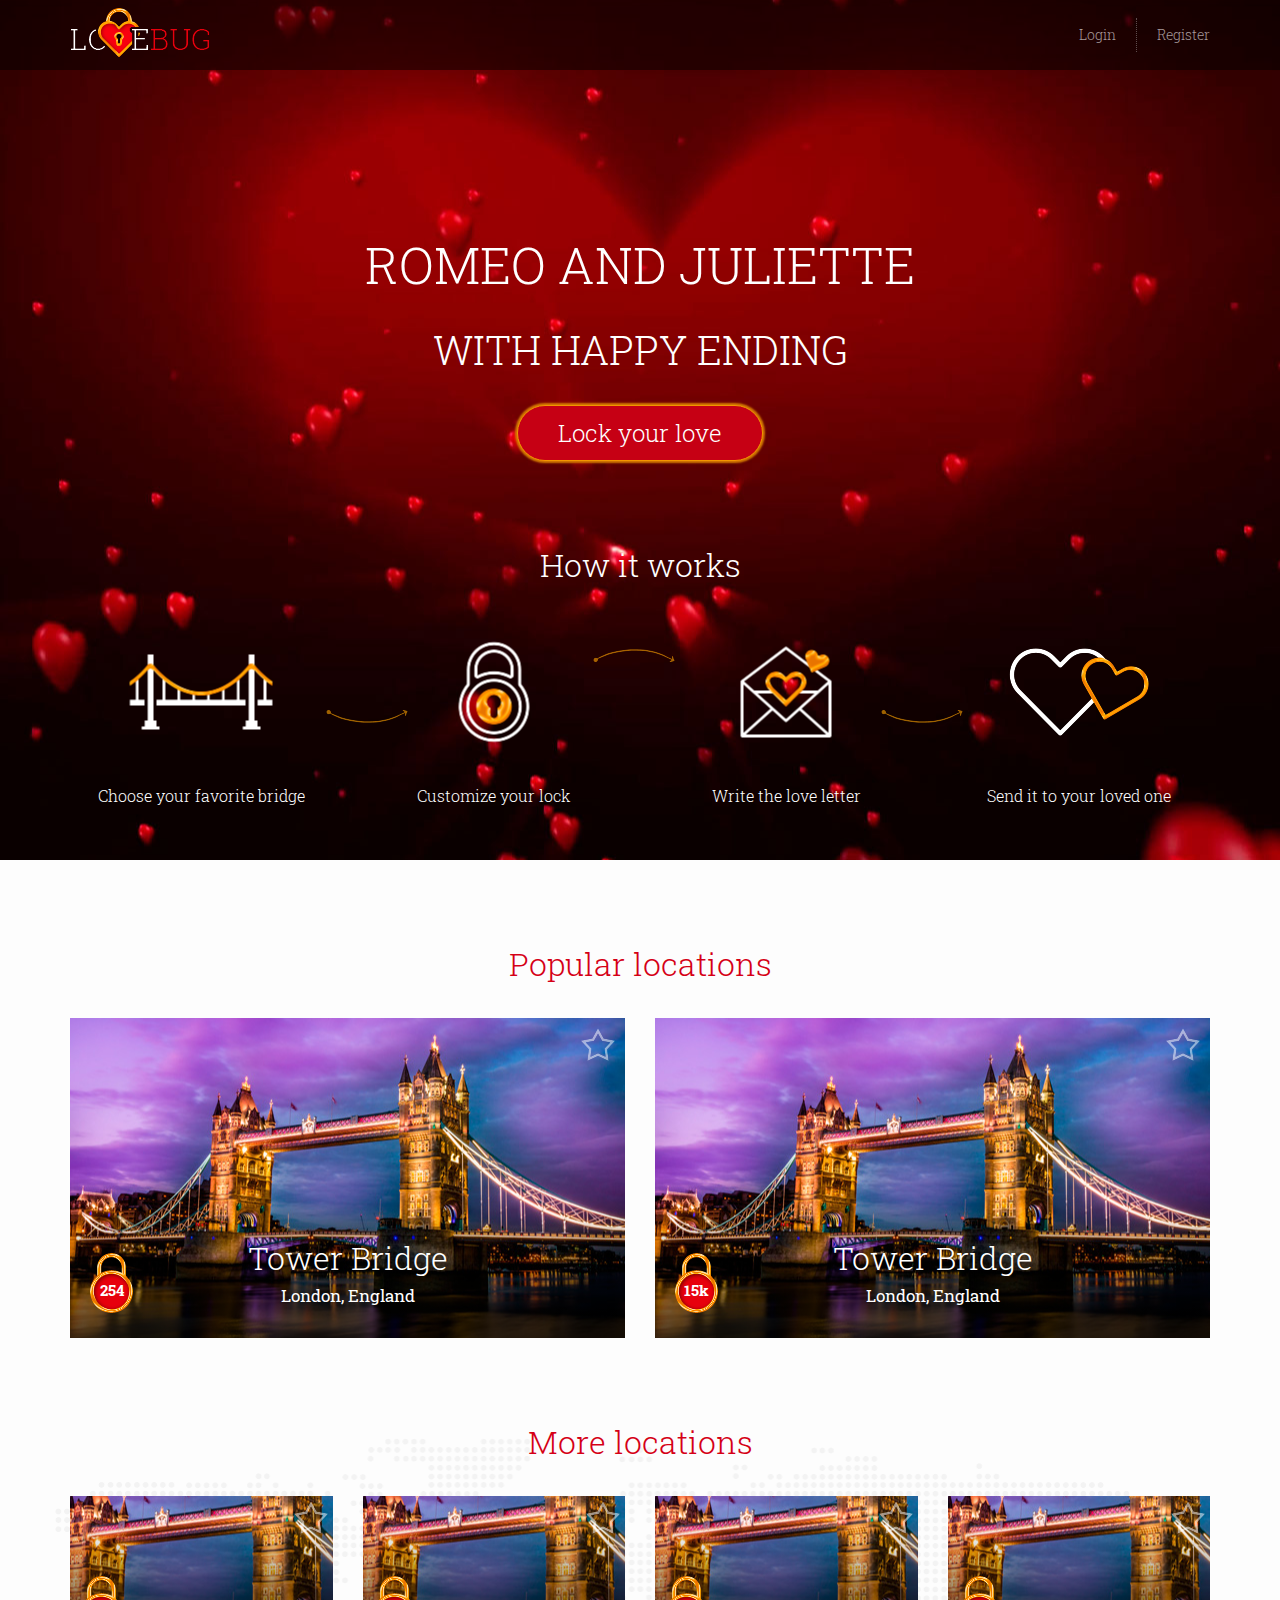
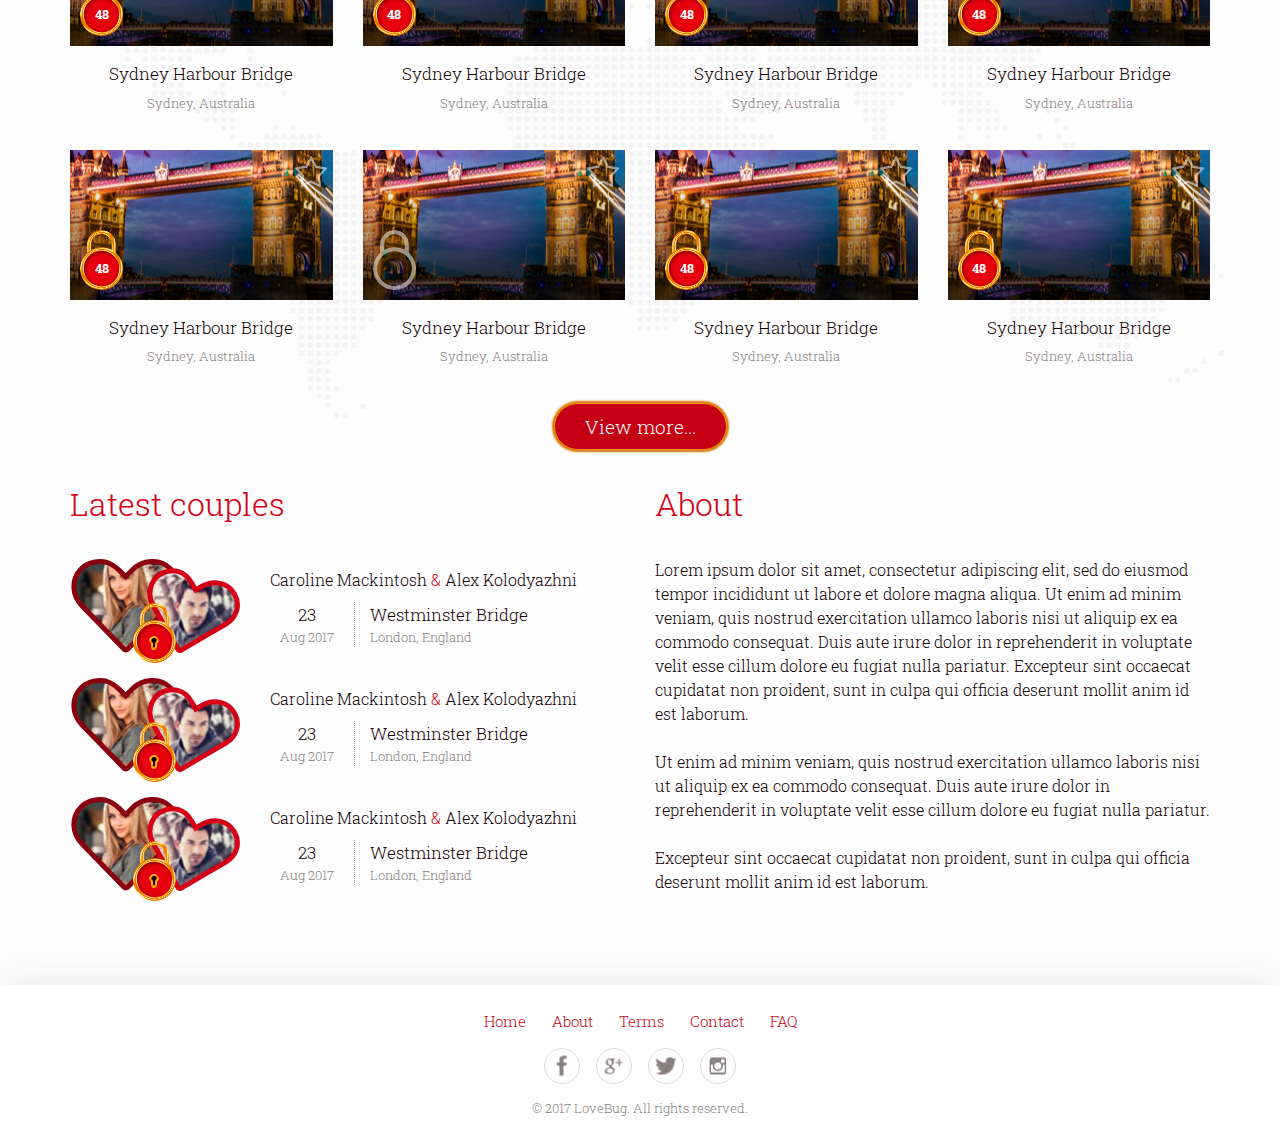
<file: index.html>
<!DOCTYPE html>
<html lang="en">
<head>
  <meta charset="utf-8">
  <meta name="viewport" content="width=device-width, initial-scale=1">
  
  <link href="https://fonts.googleapis.com/css?family=Roboto+Slab:100,300,400,700&amp;subset=latin-ext" rel="stylesheet">

  <link rel="stylesheet" href="css/bootstrap.min.css">
  <link rel="stylesheet" href="css/jquery.mCustomScrollbar.min.css">
  <link rel="stylesheet" href="css/jquery-ui.css">
  <link rel="stylesheet" href="css/style.css">

  <title>LoveBug</title>
</head>

<body>
  <header class="header">
    <div class="container">
      <div class="logo"><a href="index.html"></a></div>
      <div class="links"><!-- class "loggedin" hides links "login" and "register" and shows blocks with username, its drodown and lock -->
        <div class="inlined username">
          <a href="#" data-toggle="modal" data-target="#loginPopup">Login</a>
          <span>Hello, Username</span>
          <div class="dropdown">
            <a href="profile.html">My pforile</a>
            <a href="dashboard.html">Dashboard</a>
            <a href="#">Log Out</a>
          </div>
        </div>
        <div class="inlined">
          <a href="#" data-toggle="modal" data-target="#registerPopup">Register</a>
          <a href="#" class="your-lock"><span class="notifications">1</span></a>
        </div>
      </div>
    </div>
  </header>

  <section class="banner video img-wrap">
    <img src="images/bg-banner.jpg" alt="" class="abs-c img-cover">
    <a id="bgndVideo" class="main-player" data-property="{videoURL:'https://youtu.be/3ctvBuDBwMU', containment:'.video', stopMovieOnBlur:false, showControls:false, autoPlay:true, mute:true, stopMovieOnClick:true, startAt:0, opacity:1}"></a>
    <div class="container text-center">
      <h2>Romeo and Juliette</h2>
      <h3>with happy ending</h3>
      <a href="steps.html" class="btn btn-lg">Lock your love</a>
      <h1>How it works</h1>
      <div class="row">
        <div class="rule col-xs-3">
          <div class="img-wrap">
            <img class="abs-c img-contain" src="images/icon-bridge.png" alt="">
          </div>
          <span>Choose your favorite bridge</span>
        </div>
        <div class="rule col-xs-3">
          <div class="img-wrap">
            <img class="abs-c img-contain" src="images/icon-lock.png" alt="">
          </div>
          <span>Customize your lock</span>
        </div>
        <div class="rule col-xs-3">
          <div class="img-wrap">
            <img class="abs-c img-contain" src="images/icon-letter.png" alt="">
          </div>
          <span>Write the love letter</span>
        </div>
        <div class="rule col-xs-3">
          <div class="img-wrap">
            <img class="abs-c img-contain" src="images/icon-hearts.png" alt="">
          </div>
          <span>Send it to your loved one</span>
        </div>
      </div>
    </div>
  </section>

  <section class="section">
    <div class="container text-center">
      <h1>Popular locations</h1>
      <div class="row">
        <div class="col-xs-12 col-sm-6">
          <div class="img-wrap bridge-block popular">
            <span class="favorite"></span>
            <span class="lock"><span class="number abs-h">254</span></span>
            <img class="abs-c img-cover" src="images/image01.jpg" alt="">
            <div class="capture">
              <h4>Tower Bridge</h4>
              <small>London, England</small>
            </div>
            <div class="overlay">
              <a href="#" class="abs-c btn btn-lg">Lock your love</a>
            </div>
          </div>
        </div>
        <div class="col-xs-12 col-sm-6">
          <div class="img-wrap bridge-block popular">
            <span class="favorite"></span>
            <span class="lock"><span class="number abs-h">15k</span></span>
            <img class="abs-c img-cover" src="images/image01.jpg" alt="">
            <div class="capture">
              <h4>Tower Bridge</h4>
              <small>London, England</small>
            </div>
            <div class="overlay">
              <a href="#" class="abs-c btn btn-lg">Lock your love</a>
            </div>
          </div>
        </div>
      </div>
    </div>
  </section>

  <section class="section locations">
    <div class="container text-center">
      <h1>More locations</h1>
      <div class="row">
        <div class="col-xs-12 col-sm-6 col-md-3 location">
          <div class="img-wrap bridge-block more">
            <span class="favorite"></span>
            <span class="lock"><span class="number abs-h">48</span></span>
            <img class="abs-c img-cover" src="images/image01.jpg" alt="">
            <div class="overlay">
              <a href="#" class="abs-c btn btn-sm">Lock your love</a>
            </div>
          </div>
          <h5>Sydney Harbour Bridge</h5>
          <span class="grey">Sydney, Australia</span>
        </div>
        <div class="col-xs-12 col-sm-6 col-md-3 location">
          <div class="img-wrap bridge-block more">
            <span class="favorite"></span>
            <span class="lock"><span class="number abs-h">48</span></span>
            <img class="abs-c img-cover" src="images/image01.jpg" alt="">
            <div class="overlay">
              <a href="#" class="abs-c btn btn-sm">Lock your love</a>
            </div>
          </div>
          <h5>Sydney Harbour Bridge</h5>
          <span class="grey">Sydney, Australia</span>
        </div>
        <div class="col-xs-12 col-sm-6 col-md-3 location">
          <div class="img-wrap bridge-block more">
            <span class="favorite"></span>
            <span class="lock"><span class="number abs-h">48</span></span>
            <img class="abs-c img-cover" src="images/image01.jpg" alt="">
            <div class="overlay">
              <a href="#" class="abs-c btn btn-sm">Lock your love</a>
            </div>
          </div>
          <h5>Sydney Harbour Bridge</h5>
          <span class="grey">Sydney, Australia</span>
        </div>
        <div class="col-xs-12 col-sm-6 col-md-3 location">
          <div class="img-wrap bridge-block more">
            <span class="favorite"></span>
            <span class="lock"><span class="number abs-h">48</span></span>
            <img class="abs-c img-cover" src="images/image01.jpg" alt="">
            <div class="overlay">
              <a href="#" class="abs-c btn btn-sm">Lock your love</a>
            </div>
          </div>
          <h5>Sydney Harbour Bridge</h5>
          <span class="grey">Sydney, Australia</span>
        </div>
        <div class="col-xs-12 col-sm-6 col-md-3 location">
          <div class="img-wrap bridge-block more">
            <span class="favorite"></span>
            <span class="lock"><span class="number abs-h">48</span></span>
            <img class="abs-c img-cover" src="images/image01.jpg" alt="">
            <div class="overlay">
              <a href="#" class="abs-c btn btn-sm">Lock your love</a>
            </div>
          </div>
          <h5>Sydney Harbour Bridge</h5>
          <span class="grey">Sydney, Australia</span>
        </div>
        <div class="col-xs-12 col-sm-6 col-md-3 location">
          <div class="img-wrap bridge-block more">
            <span class="favorite"></span>
            <span class="lock inactive"><span class="number abs-h">48</span></span>
            <img class="abs-c img-cover" src="images/image01.jpg" alt="">
            <div class="overlay">
              <a href="#" class="abs-c btn btn-sm">Lock your love</a>
            </div>
          </div>
          <h5>Sydney Harbour Bridge</h5>
          <span class="grey">Sydney, Australia</span>
        </div>
        <div class="col-xs-12 col-sm-6 col-md-3 location">
          <div class="img-wrap bridge-block more">
            <span class="favorite"></span>
            <span class="lock"><span class="number abs-h">48</span></span>
            <img class="abs-c img-cover" src="images/image01.jpg" alt="">
            <div class="overlay">
              <a href="#" class="abs-c btn btn-sm">Lock your love</a>
            </div>
          </div>
          <h5>Sydney Harbour Bridge</h5>
          <span class="grey">Sydney, Australia</span>
        </div>
        <div class="col-xs-12 col-sm-6 col-md-3 location">
          <div class="img-wrap bridge-block more">
            <span class="favorite"></span>
            <span class="lock"><span class="number abs-h">48</span></span>
            <img class="abs-c img-cover" src="images/image01.jpg" alt="">
            <div class="overlay">
              <a href="#" class="abs-c btn btn-sm">Lock your love</a>
            </div>
          </div>
          <h5>Sydney Harbour Bridge</h5>
          <span class="grey">Sydney, Australia</span>
        </div>
        <div class="col-xs-12 col-sm-6 col-md-3 location">
          <div class="img-wrap bridge-block more">
            <span class="favorite"></span>
            <span class="lock"><span class="number abs-h">48</span></span>
            <img class="abs-c img-cover" src="images/image01.jpg" alt="">
            <div class="overlay">
              <a href="#" class="abs-c btn btn-sm">Lock your love</a>
            </div>
          </div>
          <h5>Sydney Harbour Bridge</h5>
          <span class="grey">Sydney, Australia</span>
        </div>
        <div class="col-xs-12 col-sm-6 col-md-3 location">
          <div class="img-wrap bridge-block more">
            <span class="favorite"></span>
            <span class="lock"><span class="number abs-h">48</span></span>
            <img class="abs-c img-cover" src="images/image01.jpg" alt="">
            <div class="overlay">
              <a href="#" class="abs-c btn btn-sm">Lock your love</a>
            </div>
          </div>
          <h5>Sydney Harbour Bridge</h5>
          <span class="grey">Sydney, Australia</span>
        </div>
        <div class="col-xs-12 col-sm-6 col-md-3 location">
          <div class="img-wrap bridge-block more">
            <span class="favorite"></span>
            <span class="lock inactive"><span class="number abs-h">48</span></span>
            <img class="abs-c img-cover" src="images/image01.jpg" alt="">
            <div class="overlay">
              <a href="#" class="abs-c btn btn-sm">Lock your love</a>
            </div>
          </div>
          <h5>Sydney Harbour Bridge</h5>
          <span class="grey">Sydney, Australia</span>
        </div>
        <div class="col-xs-12 col-sm-6 col-md-3 location">
          <div class="img-wrap bridge-block more">
            <span class="favorite"></span>
            <span class="lock"><span class="number abs-h">48</span></span>
            <img class="abs-c img-cover" src="images/image01.jpg" alt="">
            <div class="overlay">
              <a href="#" class="abs-c btn btn-sm">Lock your love</a>
            </div>
          </div>
          <h5>Sydney Harbour Bridge</h5>
          <span class="grey">Sydney, Australia</span>
        </div>
      </div>
      <div class="row">
        <div class="col-xs-12 text-center">
          <button class="btn btn-md btn-more">View more...</button>
        </div>
      </div>
    </div>
  </section>

  <section class="section info">
    <div class="container">
      <div class="row">
        <div class="col-xs-12 col-md-6">
          <h1>Latest couples</h1>
          <div class="couple">
            <div class="photos left">
              <div class="photo-lg">
                <svg id="heart-mask-lg" class="defs-only" xmlns="http://www.w3.org/2000/svg" xmlns:xlink="http://www.w3.org/1999/xlink" width="111" height="96" viewBox="-3 -3 111 96">
                  <defs>
                    <pattern id="heart-lg" height="100%" width="100%" patternContentUnits="objectBoundingBox" viewBox="0 0 1 1" preserveAspectRatio="xMidYMid slice">
                      <image height="1" width="1" preserveAspectRatio="xMidYMid slice" xlink:href="images/image02.jpg" />
                    </pattern>
                  </defs>
                  <g>
                    <path fill="url(#heart-lg)" stroke="#89000e" stroke-width="5" d="M97.424,7.772C86.843-2.905,69.338-1.239,58.757,9.438l-6.19,6.228l-6.265-6.302c-5.29-5.339-11.895-8.979-18.833-8.979S13.592,2.358,8.302,7.697c-10.581,10.678-9.568,26.946,1,37.632l41.846,42.997c0.927,0.937,2.438,0.945,3.375,0.018c0.007-0.006,0.013-0.012,0.019-0.018C68.836,73.9,82.795,59.125,97.09,44.7C107.671,34.022,108.004,18.449,97.424,7.772z"/>
                  </g>
                </svg>
              </div>
              <div class="photo-sm">
                <svg id="heart-mask-sm" xmlns="http://www.w3.org/2000/svg" xmlns:xlink="http://www.w3.org/1999/xlink" width="93" height="86" viewBox="-2 -2 93 86">
                  <defs>
                    <pattern id="heart-sm" height="100%" width="100%" patternContentUnits="objectBoundingBox" viewBox="0 0 1 1" preserveAspectRatio="xMidYMid slice">
                      <image height="1" width="1" preserveAspectRatio="xMidYMid slice" xlink:href="images/image03.jpg" />
                    </pattern>
                  </defs>
                  <g>
                    <path fill="url(#heart-sm)" stroke="#d50016" stroke-width="5" stroke-opacity="1" d="M85.344,23.686c-6.367-11.146-21.033-13.942-32.121-7.473l-6.482,3.769l-3.775-6.583C39.781,7.824,35.141,3.112,29.418,1.579C23.695,0.045,17.387,0.69,11.843,3.925C0.755,10.395-2.052,24.642,4.304,35.793l24.767,43.714c0.558,0.978,1.802,1.318,2.78,0.761c0.006-0.004,0.013-0.007,0.019-0.011c14.981-8.74,29.963-17.494,44.944-26.234C87.902,47.553,91.713,34.832,85.344,23.686z"/>
                  </g>
                </svg>
              </div>
            </div>
            <div class="couple-info">
              <div class="names">Caroline Mackintosh <span class="red">&amp;</span> Alex Kolodyazhni</div>
              <div class="table-block">
                <div class="table-row">
                  <div class="table-col optimal-width text-center">
                    <div class="date">
                      <h5>23</h5>
                      <span class="grey">Aug 2017</span>
                    </div>
                  </div>
                  <div class="table-col">
                    <div class="place">
                      <h5>Westminster Bridge</h5>
                      <span class="grey">London, England</span>
                    </div>
                  </div>
                </div>
              </div>
            </div>
          </div>
          <div class="couple">
            <div class="photos left">
              <div class="photo-lg">
                <svg id="heart-mask-lg" class="defs-only" xmlns="http://www.w3.org/2000/svg" xmlns:xlink="http://www.w3.org/1999/xlink" width="111" height="96" viewBox="-3 -3 111 96">
                  <defs>
                    <pattern id="heart-lg" height="100%" width="100%" patternContentUnits="objectBoundingBox" viewBox="0 0 1 1" preserveAspectRatio="xMidYMid slice">
                      <image height="1" width="1" preserveAspectRatio="xMidYMid slice" xlink:href="images/image02.jpg" />
                    </pattern>
                  </defs>
                  <g>
                    <path fill="url(#heart-lg)" stroke="#89000e" stroke-width="5" d="M97.424,7.772C86.843-2.905,69.338-1.239,58.757,9.438l-6.19,6.228l-6.265-6.302c-5.29-5.339-11.895-8.979-18.833-8.979S13.592,2.358,8.302,7.697c-10.581,10.678-9.568,26.946,1,37.632l41.846,42.997c0.927,0.937,2.438,0.945,3.375,0.018c0.007-0.006,0.013-0.012,0.019-0.018C68.836,73.9,82.795,59.125,97.09,44.7C107.671,34.022,108.004,18.449,97.424,7.772z"/>
                  </g>
                </svg>
              </div>
              <div class="photo-sm">
                <svg id="heart-mask-sm" xmlns="http://www.w3.org/2000/svg" xmlns:xlink="http://www.w3.org/1999/xlink" width="93" height="86" viewBox="-2 -2 93 86">
                  <defs>
                    <pattern id="heart-sm" height="100%" width="100%" patternContentUnits="objectBoundingBox" viewBox="0 0 1 1" preserveAspectRatio="xMidYMid slice">
                      <image height="1" width="1" preserveAspectRatio="xMidYMid slice" xlink:href="images/image03.jpg" />
                    </pattern>
                  </defs>
                  <g>
                    <path fill="url(#heart-sm)" stroke="#d50016" stroke-width="5" stroke-opacity="1" d="M85.344,23.686c-6.367-11.146-21.033-13.942-32.121-7.473l-6.482,3.769l-3.775-6.583C39.781,7.824,35.141,3.112,29.418,1.579C23.695,0.045,17.387,0.69,11.843,3.925C0.755,10.395-2.052,24.642,4.304,35.793l24.767,43.714c0.558,0.978,1.802,1.318,2.78,0.761c0.006-0.004,0.013-0.007,0.019-0.011c14.981-8.74,29.963-17.494,44.944-26.234C87.902,47.553,91.713,34.832,85.344,23.686z"/>
                  </g>
                </svg>
              </div>
            </div>
            <div class="couple-info">
              <div class="names">Caroline Mackintosh <span class="red">&amp;</span> Alex Kolodyazhni</div>
              <div class="table-block">
                <div class="table-row">
                  <div class="table-col optimal-width text-center">
                    <div class="date">
                      <h5>23</h5>
                      <span class="grey">Aug 2017</span>
                    </div>
                  </div>
                  <div class="table-col">
                    <div class="place">
                      <h5>Westminster Bridge</h5>
                      <span class="grey">London, England</span>
                    </div>
                  </div>
                </div>
              </div>
            </div>
          </div>
          <div class="couple">
            <div class="photos left">
              <div class="photo-lg">
                <svg id="heart-mask-lg" class="defs-only" xmlns="http://www.w3.org/2000/svg" xmlns:xlink="http://www.w3.org/1999/xlink" width="111" height="96" viewBox="-3 -3 111 96">
                  <defs>
                    <pattern id="heart-lg" height="100%" width="100%" patternContentUnits="objectBoundingBox" viewBox="0 0 1 1" preserveAspectRatio="xMidYMid slice">
                      <image height="1" width="1" preserveAspectRatio="xMidYMid slice" xlink:href="images/image02.jpg" />
                    </pattern>
                  </defs>
                  <g>
                    <path fill="url(#heart-lg)" stroke="#89000e" stroke-width="5" d="M97.424,7.772C86.843-2.905,69.338-1.239,58.757,9.438l-6.19,6.228l-6.265-6.302c-5.29-5.339-11.895-8.979-18.833-8.979S13.592,2.358,8.302,7.697c-10.581,10.678-9.568,26.946,1,37.632l41.846,42.997c0.927,0.937,2.438,0.945,3.375,0.018c0.007-0.006,0.013-0.012,0.019-0.018C68.836,73.9,82.795,59.125,97.09,44.7C107.671,34.022,108.004,18.449,97.424,7.772z"/>
                  </g>
                </svg>
              </div>
              <div class="photo-sm">
                <svg id="heart-mask-sm" xmlns="http://www.w3.org/2000/svg" xmlns:xlink="http://www.w3.org/1999/xlink" width="93" height="86" viewBox="-2 -2 93 86">
                  <defs>
                    <pattern id="heart-sm" height="100%" width="100%" patternContentUnits="objectBoundingBox" viewBox="0 0 1 1" preserveAspectRatio="xMidYMid slice">
                      <image height="1" width="1" preserveAspectRatio="xMidYMid slice" xlink:href="images/image03.jpg" />
                    </pattern>
                  </defs>
                  <g>
                    <path fill="url(#heart-sm)" stroke="#d50016" stroke-width="5" stroke-opacity="1" d="M85.344,23.686c-6.367-11.146-21.033-13.942-32.121-7.473l-6.482,3.769l-3.775-6.583C39.781,7.824,35.141,3.112,29.418,1.579C23.695,0.045,17.387,0.69,11.843,3.925C0.755,10.395-2.052,24.642,4.304,35.793l24.767,43.714c0.558,0.978,1.802,1.318,2.78,0.761c0.006-0.004,0.013-0.007,0.019-0.011c14.981-8.74,29.963-17.494,44.944-26.234C87.902,47.553,91.713,34.832,85.344,23.686z"/>
                  </g>
                </svg>
              </div>
            </div>
            <div class="couple-info">
              <div class="names">Caroline Mackintosh <span class="red">&amp;</span> Alex Kolodyazhni</div>
              <div class="table-block">
                <div class="table-row">
                  <div class="table-col optimal-width text-center">
                    <div class="date">
                      <h5>23</h5>
                      <span class="grey">Aug 2017</span>
                    </div>
                  </div>
                  <div class="table-col">
                    <div class="place">
                      <h5>Westminster Bridge</h5>
                      <span class="grey">London, England</span>
                    </div>
                  </div>
                </div>
              </div>
            </div>
          </div>
        </div>
        <div class="col-xs-12 col-md-6">
          <h1>About</h1>
          <div class="text">
            Lorem ipsum dolor sit amet, consectetur adipiscing elit, sed do eiusmod tempor incididunt ut labore et dolore magna aliqua. Ut enim ad minim veniam, quis nostrud exercitation ullamco laboris nisi ut aliquip ex ea commodo consequat. Duis aute irure dolor in reprehenderit in voluptate velit esse cillum dolore eu fugiat nulla pariatur. Excepteur sint occaecat cupidatat non proident, sunt in culpa qui officia deserunt mollit anim id est laborum.<br><br>
            Ut enim ad minim veniam, quis nostrud exercitation ullamco laboris nisi ut aliquip ex ea commodo consequat. Duis aute irure dolor in reprehenderit in voluptate velit esse cillum dolore eu fugiat nulla pariatur.<br><br>Excepteur sint occaecat cupidatat non proident, sunt in culpa qui officia deserunt mollit anim id est laborum.
          </div>
        </div>
      </div>
    </div>
  </section>

  <footer class="footer text-center">
    <div class="container">
      <nav class="nav">
        <ul>
          <li><a href="index.html">Home</a></li>
          <li><a href="about.html">About</a></li>
          <li><a href="#">Terms</a></li>
          <li><a href="contact.html">Contact</a></li>
          <li><a href="faq.html">FAQ</a></li>
        </ul>
      </nav>
      <div class="socials">
        <a class="img-wrap" href="#"><img class="abs-c img-contain" src="images/icon-fb.png" alt=""></a>
        <a class="img-wrap" href="#"><img class="abs-c img-contain" src="images/icon-gp.png" alt=""></a>
        <a class="img-wrap" href="#"><img class="abs-c img-contain" src="images/icon-tw.png" alt=""></a>
        <a class="img-wrap" href="#"><img class="abs-c img-contain" src="images/icon-ig.png" alt=""></a>
      </div>
      <div class="copy">&copy; 2017 LoveBug. All rights reserved.</div>
    </div>
  </footer>

  <!-- Modal Login -->
  <div class="modal fade" id="loginPopup" tabindex="-1" role="dialog" aria-labelledby="loginPopup">
    <div class="modal-dialog modal-sm" role="document">
      <div class="modal-content">
        <div class="modal-header">
          <button type="button" class="close abs-v" data-dismiss="modal" aria-label="Close"><span aria-hidden="true">&times;</span></button>
          <h4 class="modal-title" id="loginPopup">Please Login</h4>
        </div>
        <div class="modal-body text-center">
          <div class="row">
            <div class="col-xs-12">
              <div class="form-row">
                <input type="email" placeholder="Your e-mail">
              </div>
              <div class="form-row">
                <input type="password" placeholder="Password">
              </div>
            </div>
          </div>
          <div class="row">
            <input type="submit" class="btn btn-md" value="Login">
          </div>
          <div class="radio">
            <input id="remember" name="remember" type="checkbox">
            <label for="remember">Remember me</label> 
          </div>
          <small>Or login with your social account</small>
          <div class="socials">
            <a class="img-wrap" href="#"><img class="abs-c img-contain" src="images/icon-fb-b.png" alt=""></a>
            <a class="img-wrap" href="#"><img class="abs-c img-contain" src="images/icon-tw-b.png" alt=""></a>
            <a class="img-wrap" href="#"><img class="abs-c img-contain" src="images/icon-gp-b.png" alt=""></a>   
          </div>
          <small>Don’t have an account?
            <a href="#" data-toggle="modal" data-target="#registerPopup">Register Now</a><br>
            <a href="#">Forgot password?</a>
          </small>
        </div>
      </div>
    </div>
  </div>

  <!-- Modal Register -->
  <div class="modal fade" id="registerPopup" tabindex="-1" role="dialog" aria-labelledby="registerPopup">
    <div class="modal-dialog modal-sm" role="document">
      <div class="modal-content">
        <div class="modal-header">
          <button type="button" class="close abs-v" data-dismiss="modal" aria-label="Close"><span aria-hidden="true">&times;</span></button>
          <h4 class="modal-title" id="registerPopup">Register</h4>
        </div>
        <div class="modal-body text-center">
          <div class="row">
            <div class="col-xs-6">
              <div class="form-row">
                <input type="text" placeholder="First Name">
              </div>
            </div>
            <div class="col-xs-6">
              <div class="form-row">
                <input type="text" placeholder="Last Name">
              </div>
            </div>
          </div>
          <div class="row">
            <div class="col-xs-12">
              <div class="form-row">
                <input type="text" placeholder="Phone">
              </div>
              <div class="form-row">
                <input type="email" placeholder="Your e-mail">
              </div>
              <div class="form-row">
                <input type="password" placeholder="Password">
              </div>
              <div class="form-row">
                <input type="password" placeholder="Confirm Password">
              </div>
            </div>
          </div>
          <div class="row">
            <input type="submit" class="btn btn-md" value="Register">
          </div>
          <div class="radio">
            <input id="agree" name="agree" type="checkbox" checked>
            <label for="agree">I agree to the <a class="red" href="#"  data-toggle="modal" data-target="#termsPopup">Terms Of Use</a></label> 
          </div>
          <small>or register with your social account</small>
          <div class="socials">
            <a class="img-wrap" href="#"><img class="abs-c img-contain" src="images/icon-fb-b.png" alt=""></a>
            <a class="img-wrap" href="#"><img class="abs-c img-contain" src="images/icon-tw-b.png" alt=""></a>
            <a class="img-wrap" href="#"><img class="abs-c img-contain" src="images/icon-gp-b.png" alt=""></a>    
          </div>
        </div>
      </div>
    </div>
  </div>

  <!-- Modal Terms Of Use -->
  <div class="modal fade" id="termsPopup" tabindex="-1" role="dialog" aria-labelledby="termsPopup">
    <div class="modal-dialog modal-lg" role="document">
      <div class="modal-content">
        <div class="modal-header">
          <button type="button" class="close abs-v" data-dismiss="modal" aria-label="Close"><span aria-hidden="true">&times;</span></button>
          <h4 class="modal-title" id="termsPopup">Terms and Conditions</h4>
        </div>
        <div class="modal-body">
          <div id="custom-scroll" class="custom-scroll">
            Lorem ipsum dolor sit amet, consectetur adipiscing elit, sed do eiusmod tempor incididunt ut labore et dolore magna aliqua. Ut enim ad minim veniam, quis nostrud exercitation ullamco laboris nisi ut aliquip ex ea commodo consequat. Duis aute irure dolor in reprehenderit in voluptate velit esse cillum dolore eu fugiat nulla pariatur. Excepteur sint occaecat cupidatat non proident, sunt in culpa qui officia deserunt mollit anim id est laborum.<br><br>
            Sed ut perspiciatis unde omnis iste natus error sit voluptatem accusantium doloremque laudantium, totam rem aperiam, eaque ipsa quae ab illo inventore veritatis et quasi architecto beatae vitae dicta sunt explicabo. Nemo enim ipsam voluptatem quia voluptas sit aspernatur aut odit aut fugit, sed quia consequuntur magni dolores eos qui ratione voluptatem sequi nesciunt. Neque porro quisquam est, qui dolorem ipsum quia dolor sit amet, consectetur, adipisci velit, sed quia non numquam eius modi tempora incidunt ut labore et dolore magnam aliquam quaerat voluptatem. Ut enim ad minima veniam, quis nostrum exercitationem ullam corporis suscipit laboriosam, nisi ut aliquid ex ea commodi consequatur? Quis autem vel eum iure reprehenderit qui in ea voluptate velit esse quam nihil molestiae consequatur, vel illum qui dolorem eum fugiat quo voluptas nulla pariatur?<br><br>
            Lorem ipsum dolor sit amet, consectetur adipiscing elit, sed do eiusmod tempor incididunt ut labore et dolore magna aliqua. Ut enim ad minim veniam, quis nostrud exercitation ullamco laboris nisi ut aliquip ex ea commodo consequat. Duis aute irure dolor in reprehenderit in voluptate velit esse cillum dolore eu fugiat nulla pariatur. Excepteur sint occaecat cupidatat non proident, sunt in culpa qui officia deserunt mollit anim id est laborum.<br><br>
            Sed ut perspiciatis unde omnis iste natus error sit voluptatem accusantium doloremque laudantium, totam rem aperiam, eaque ipsa quae ab illo inventore veritatis et quasi architecto beatae vitae dicta sunt explicabo. Nemo enim ipsam voluptatem quia voluptas sit aspernatur aut odit aut fugit, sed quia consequuntur magni dolores eos qui ratione voluptatem sequi nesciunt. Neque porro quisquam est, qui dolorem ipsum quia dolor sit amet, consectetur, adipisci velit, sed quia non numquam eius modi tempora incidunt ut labore et dolore magnam aliquam quaerat voluptatem. Ut enim ad minima veniam, quis nostrum exercitationem ullam corporis suscipit laboriosam, nisi ut aliquid ex ea commodi consequatur? Quis autem vel eum iure reprehenderit qui in ea voluptate velit esse quam nihil molestiae consequatur, vel illum qui dolorem eum fugiat quo voluptas nulla pariatur?
          </div>
          <div class="row text-center">
            <button type="button" class="btn btn-md " data-dismiss="modal" aria-label="Close">Close</button>
          </div>
        </div>
      </div>
    </div>
  </div>
  
  <script src="scripts/jquery-1.12.4.min.js"></script>
  <script src="scripts/jquery-ui.js"></script>
  <script src="scripts/bootstrap.min.js"></script>
  <script src="scripts/jquery.mCustomScrollbar.concat.min.js"></script>
  <script src="scripts/jquery.mb.YTPlayer.min.js"></script>
  <script src="scripts/script.js"></script>
</body>
</html>
</file>
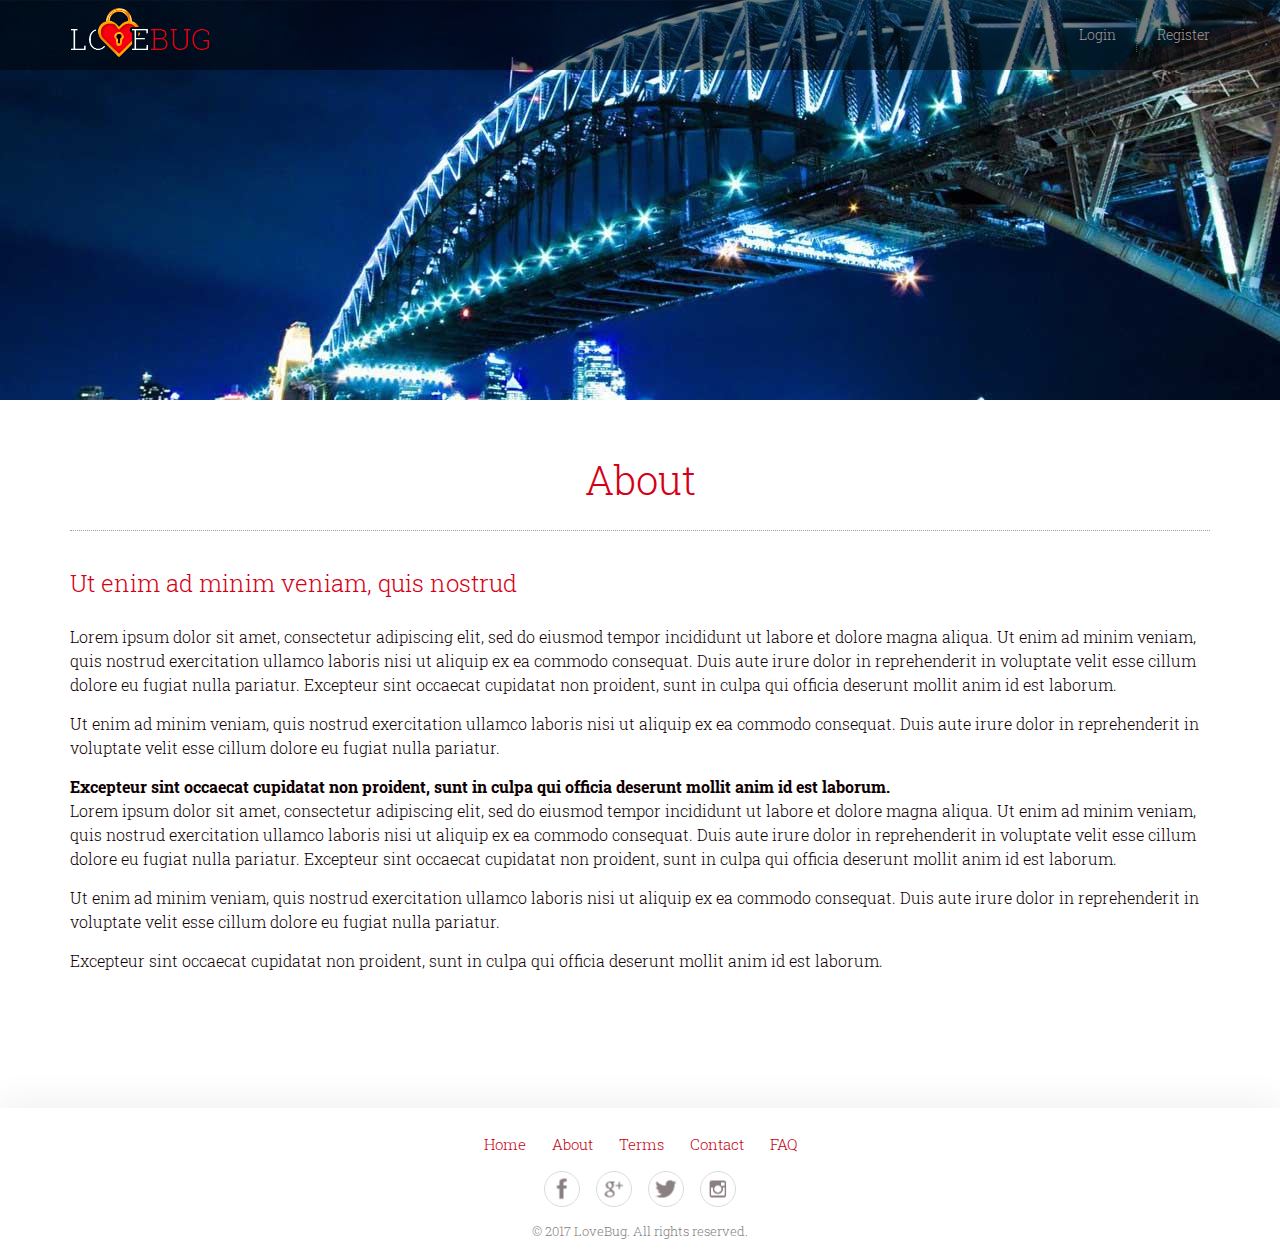
<file: about.html>
<!DOCTYPE html>
<html lang="en">
<head>
  <meta charset="utf-8">
  <meta name="viewport" content="width=device-width, initial-scale=1">

  <link href="https://fonts.googleapis.com/css?family=Roboto+Slab:100,300,400,700&amp;subset=latin-ext" rel="stylesheet">

  <link rel="stylesheet" href="css/bootstrap.min.css">
  <link rel="stylesheet" href="css/jquery.mCustomScrollbar.min.css">
  <link rel="stylesheet" href="css/jquery-ui.css">
  <link rel="stylesheet" href="css/style.css">

  <title>LoveBug - About</title>
</head>

<body class="inner-page">
  <header class="header">
    <div class="container">
      <div class="logo"><a href="index.html"></a></div>
      <div class="links"><!-- class "loggedin" hides links "login" and "register" and shows blocks with username, its drodown and lock -->
        <div class="inlined username">
          <a href="#" data-toggle="modal" data-target="#loginPopup">Login</a>
          <span>Hello, Username</span>
          <div class="dropdown">
            <a href="profile.html">My pforile</a>
            <a href="dashboard.html">Dashboard</a>
            <a href="#">Log Out</a>
          </div>
        </div>
        <div class="inlined">
          <a href="#" data-toggle="modal" data-target="#registerPopup">Register</a>
          <a href="#" class="your-lock"><span class="notifications">1</span></a>
        </div>
      </div>
    </div>
  </header>

  <section class="banner img-wrap"><img src="images/banner01.jpg" class="abs-c img-cover" alt=""></section>

  <section class="main">
    <div class="container">
      <h1 class="text-center bb-d">About</h1>

      <h4 class="red">Ut enim ad minim veniam, quis nostrud</h4>
      <p>Lorem ipsum dolor sit amet, consectetur adipiscing elit, sed do eiusmod tempor incididunt ut labore et dolore magna aliqua. Ut enim ad minim veniam, quis nostrud exercitation ullamco laboris nisi ut aliquip ex ea commodo consequat. Duis aute irure dolor in reprehenderit in voluptate velit esse cillum dolore eu fugiat nulla pariatur. Excepteur sint occaecat cupidatat non proident, sunt in culpa qui officia deserunt mollit anim id est laborum.</p>
      <p>Ut enim ad minim veniam, quis nostrud exercitation ullamco laboris nisi ut aliquip ex ea commodo consequat. Duis aute irure dolor in reprehenderit in voluptate velit esse cillum dolore eu fugiat nulla pariatur.</p>
      <p><strong>Excepteur sint occaecat cupidatat non proident, sunt in culpa qui officia deserunt mollit anim id est laborum.</strong><br>
      Lorem ipsum dolor sit amet, consectetur adipiscing elit, sed do eiusmod tempor incididunt ut labore et dolore magna aliqua. Ut enim ad minim veniam, quis nostrud exercitation ullamco laboris nisi ut aliquip ex ea commodo consequat. Duis aute irure dolor in reprehenderit in voluptate velit esse cillum dolore eu fugiat nulla pariatur. Excepteur sint occaecat cupidatat non proident, sunt in culpa qui officia deserunt mollit anim id est laborum.</p>
      <p>Ut enim ad minim veniam, quis nostrud exercitation ullamco laboris nisi ut aliquip ex ea commodo consequat. Duis aute irure dolor in reprehenderit in voluptate velit esse cillum dolore eu fugiat nulla pariatur.</p>
      <p>Excepteur sint occaecat cupidatat non proident, sunt in culpa qui officia deserunt mollit anim id est laborum.</p>
    </div>
  </section>

  <footer class="footer text-center">
    <div class="container">
      <nav class="nav">
        <ul>
          <li><a href="index.html">Home</a></li>
          <li><a href="about.html">About</a></li>
          <li><a href="#">Terms</a></li>
          <li><a href="contact.html">Contact</a></li>
          <li><a href="faq.html">FAQ</a></li>
        </ul>
      </nav>
      <div class="socials">
        <a class="img-wrap" href="#"><img class="abs-c img-contain" src="images/icon-fb.png" alt=""></a>
        <a class="img-wrap" href="#"><img class="abs-c img-contain" src="images/icon-gp.png" alt=""></a>
        <a class="img-wrap" href="#"><img class="abs-c img-contain" src="images/icon-tw.png" alt=""></a>
        <a class="img-wrap" href="#"><img class="abs-c img-contain" src="images/icon-ig.png" alt=""></a>
      </div>
      <div class="copy">&copy; 2017 LoveBug. All rights reserved.</div>
    </div>
  </footer>

  <script src="scripts/jquery-1.12.4.min.js"></script>
  <script src="scripts/jquery-ui.js"></script>
  <script src="scripts/bootstrap.min.js"></script>
  <script src="scripts/jquery.mCustomScrollbar.concat.min.js"></script>
  <script src="scripts/jquery.mb.YTPlayer.min.js"></script>
  <script src="scripts/script.js"></script>
</body>
</html>
</file>
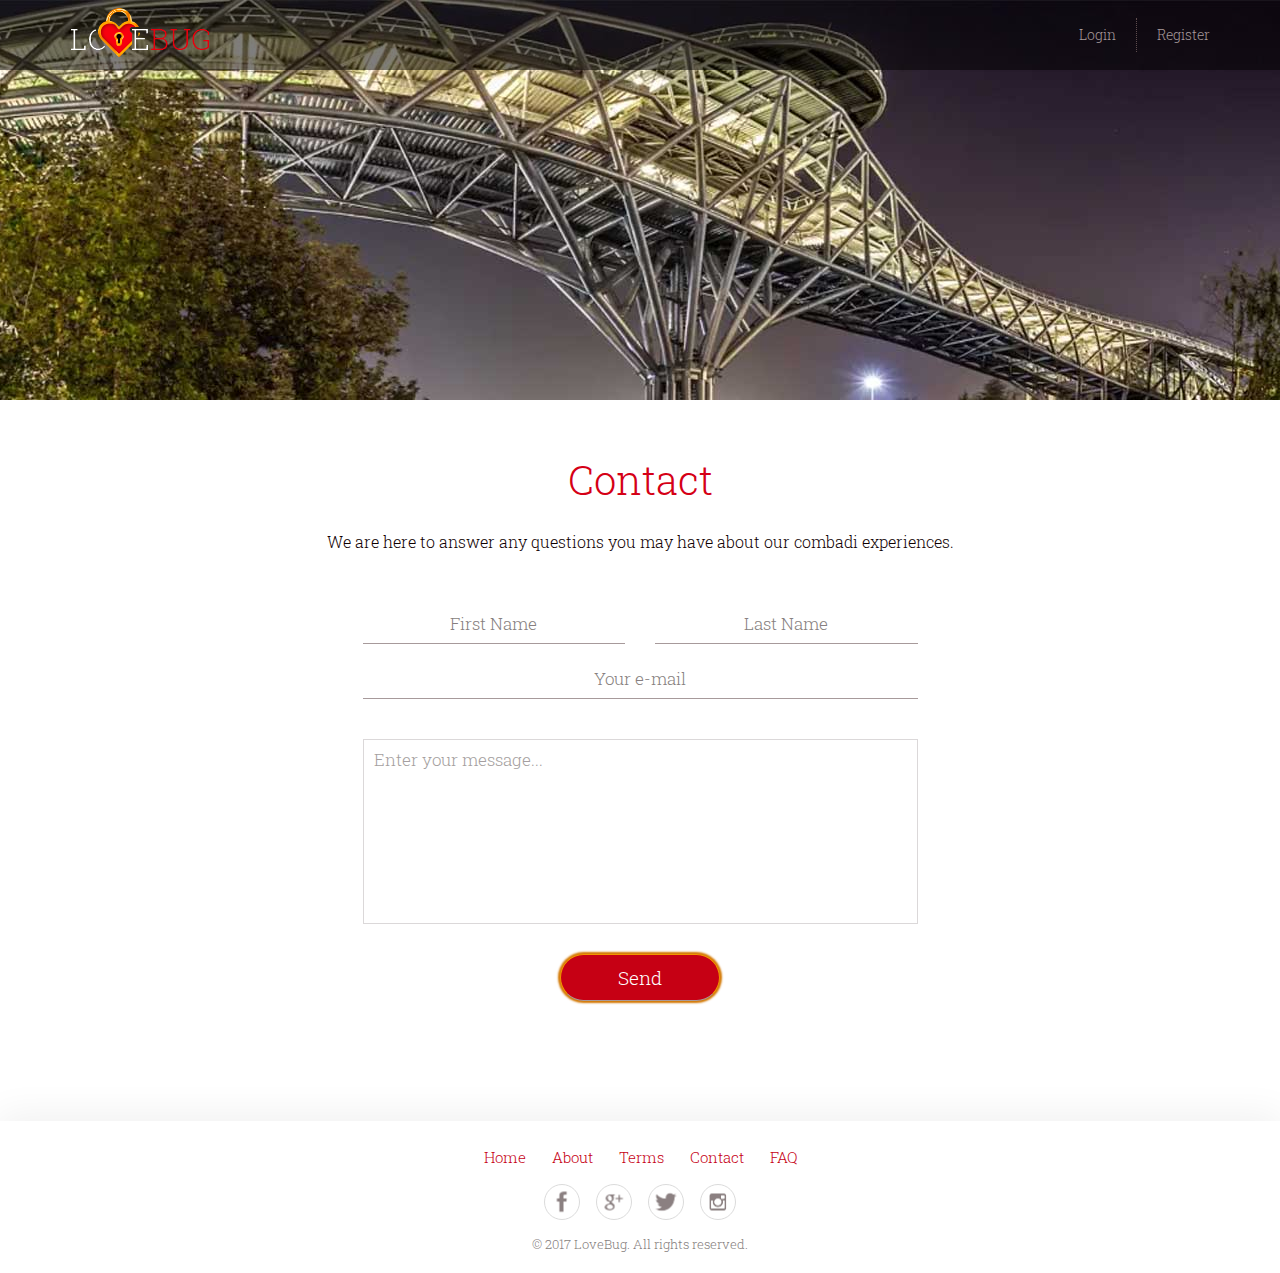
<file: contact.html>
<!DOCTYPE html>
<html lang="en">
<head>
  <meta charset="utf-8">
  <meta name="viewport" content="width=device-width, initial-scale=1">

  <link href="https://fonts.googleapis.com/css?family=Roboto+Slab:100,300,400,700&amp;subset=latin-ext" rel="stylesheet">
  
  <link rel="stylesheet" href="css/bootstrap.min.css">
  <link rel="stylesheet" href="css/jquery.mCustomScrollbar.min.css">
  <link rel="stylesheet" href="css/jquery-ui.css">
  <link rel="stylesheet" href="css/style.css">

  <title>LoveBug - Contact</title>
</head>

<body class="inner-page contact-page">
  <header class="header">
    <div class="container">
      <div class="logo"><a href="index.html"></a></div>
      <div class="links"><!-- class "loggedin" hides links "login" and "register" and shows blocks with username, its drodown and lock -->
        <div class="inlined username">
          <a href="#" data-toggle="modal" data-target="#loginPopup">Login</a>
          <span>Hello, Username</span>
          <div class="dropdown">
            <a href="profile.html">My pforile</a>
            <a href="dashboard.html">Dashboard</a>
            <a href="#">Log Out</a>
          </div>
        </div>
        <div class="inlined">
          <a href="#" data-toggle="modal" data-target="#registerPopup">Register</a>
          <a href="#" class="your-lock"><span class="notifications">1</span></a>
        </div>
      </div>
    </div>
  </header>

  <section class="banner img-wrap"><img src="images/banner03.jpg" class="abs-c img-cover" alt=""></section>

  <section class="main">
    <div class="container">
      <h1 class="text-center">Contact</h1>

      <p class="text-center m-0">We are here to answer any questions you may have about our combadi experiences.</p>

      <div class="row">
        <div class="col-xs-12 col-md-offset-3 col-md-6">
          <div class="form">
            <div class="row">
              <div class="col-xs-6">
                <div class="form-row">
                  <input type="text" placeholder="First Name">
                </div>
              </div>
              <div class="col-xs-6">
                <div class="form-row">
                  <input type="text" placeholder="Last Name">
                </div>
              </div>
            </div>
            <div class="row">
              <div class="col-xs-12">
                <div class="form-row">
                  <input type="email" placeholder="Your e-mail">
                </div>
                <div class="form-row">
                  <textarea name="text" placeholder="Enter your message..."></textarea>
                </div>
              </div>
            </div>
            <div class="row text-center">
              <input type="submit" class="btn btn-md" value="Send">
            </div>
          </div>
        </div>
      </div>

    </div>
  </section>

  <footer class="footer text-center">
    <div class="container">
      <nav class="nav">
        <ul>
          <li><a href="index.html">Home</a></li>
          <li><a href="about.html">About</a></li>
          <li><a href="#">Terms</a></li>
          <li><a href="contact.html">Contact</a></li>
          <li><a href="faq.html">FAQ</a></li>
        </ul>
      </nav>
      <div class="socials">
        <a class="img-wrap" href="#"><img class="abs-c img-contain" src="images/icon-fb.png" alt=""></a>
        <a class="img-wrap" href="#"><img class="abs-c img-contain" src="images/icon-gp.png" alt=""></a>
        <a class="img-wrap" href="#"><img class="abs-c img-contain" src="images/icon-tw.png" alt=""></a>
        <a class="img-wrap" href="#"><img class="abs-c img-contain" src="images/icon-ig.png" alt=""></a>
      </div>
      <div class="copy">&copy; 2017 LoveBug. All rights reserved.</div>
    </div>
  </footer>

  <script src="scripts/jquery-1.12.4.min.js"></script>
  <script src="scripts/jquery-ui.js"></script>
  <script src="scripts/bootstrap.min.js"></script>
  <script src="scripts/jquery.mCustomScrollbar.concat.min.js"></script>
  <script src="scripts/jquery.mb.YTPlayer.min.js"></script>
  <script src="scripts/script.js"></script>
</body>
</html>
</file>
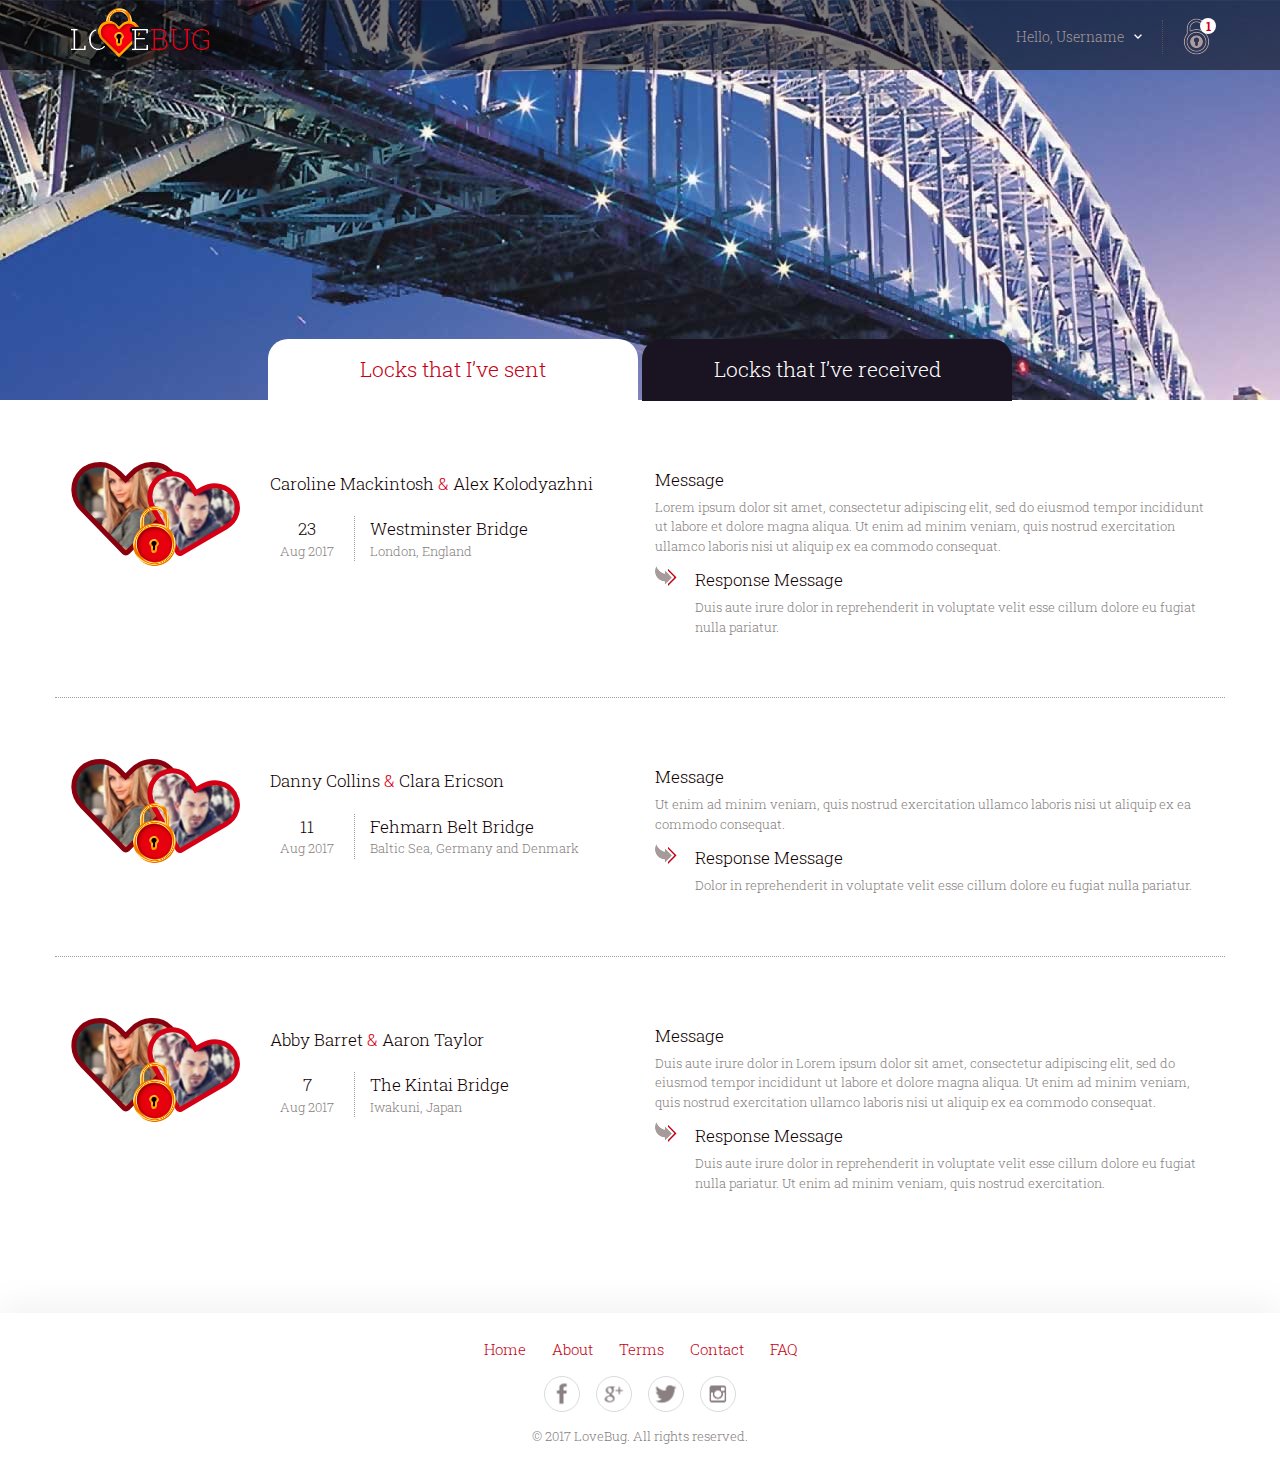
<file: dashboard.html>
<!DOCTYPE html>
<html lang="en">
<head>
  <meta charset="utf-8">
  <meta name="viewport" content="width=device-width, initial-scale=1">

  <link href="https://fonts.googleapis.com/css?family=Roboto+Slab:100,300,400,700&amp;subset=latin-ext" rel="stylesheet">

  <link rel="stylesheet" href="css/bootstrap.min.css">
  <link rel="stylesheet" href="css/jquery.mCustomScrollbar.min.css">
  <link rel="stylesheet" href="css/jquery-ui.css">
  <link rel="stylesheet" href="css/style.css">

  <title>LoveBug - Dashboard</title>
</head>

<body class="inner-page dashboard">
  <header class="header">
    <div class="container">
      <div class="logo"><a href="index.html"></a></div>
      <div class="links loggedin"><!-- class "loggedin" hides links "login" and "register" and shows blocks with username, its drodown and lock -->
        <div class="inlined username">
          <a href="#" data-toggle="modal" data-target="#loginPopup">Login</a>
          <span>Hello, Username</span>
          <div class="dropdown">
            <a href="profile.html">My pforile</a>
            <a href="dashboard.html">Dashboard</a>
            <a href="#">Log Out</a>
          </div>
        </div>
        <div class="inlined">
          <a href="#" data-toggle="modal" data-target="#registerPopup">Register</a>
          <a href="#" class="your-lock"><span class="notifications">1</span></a>
        </div>
      </div>
    </div>
  </header>

  <section class="banner img-wrap"><img src="images/banner04.jpg" class="abs-c img-cover" alt=""></section>

  <section class="main">
    <div class="container">

      <div class="tabs">
        <ul class="tabs__caption">
          <li class="active">Locks that I’ve sent</li>
          <li>Locks that I’ve received</li>
        </ul>

        <div class="tabs__content active">
          <div class="row lock-item">
            <div class="col-xs-12 col-md-6">
              <div class="couple">
                <div class="photos left">
                  <div class="photo-lg">
                    <svg id="heart-mask-lg" class="defs-only" xmlns="http://www.w3.org/2000/svg" xmlns:xlink="http://www.w3.org/1999/xlink" width="111" height="96" viewBox="-3 -3 111 96">
                      <defs>
                        <pattern id="heart-lg" height="100%" width="100%" patternContentUnits="objectBoundingBox" viewBox="0 0 1 1" preserveAspectRatio="xMidYMid slice">
                          <image height="1" width="1" preserveAspectRatio="xMidYMid slice" xlink:href="images/image02.jpg" />
                        </pattern>
                      </defs>
                      <g>
                        <path fill="url(#heart-lg)" stroke="#89000e" stroke-width="5" d="M97.424,7.772C86.843-2.905,69.338-1.239,58.757,9.438l-6.19,6.228l-6.265-6.302c-5.29-5.339-11.895-8.979-18.833-8.979S13.592,2.358,8.302,7.697c-10.581,10.678-9.568,26.946,1,37.632l41.846,42.997c0.927,0.937,2.438,0.945,3.375,0.018c0.007-0.006,0.013-0.012,0.019-0.018C68.836,73.9,82.795,59.125,97.09,44.7C107.671,34.022,108.004,18.449,97.424,7.772z"/>
                      </g>
                    </svg>
                  </div>
                  <div class="photo-sm">
                    <svg id="heart-mask-sm" xmlns="http://www.w3.org/2000/svg" xmlns:xlink="http://www.w3.org/1999/xlink" width="93" height="86" viewBox="-2 -2 93 86">
                      <defs>
                        <pattern id="heart-sm" height="100%" width="100%" patternContentUnits="objectBoundingBox" viewBox="0 0 1 1" preserveAspectRatio="xMidYMid slice">
                          <image height="1" width="1" preserveAspectRatio="xMidYMid slice" xlink:href="images/image03.jpg" />
                        </pattern>
                      </defs>
                      <g>
                        <path fill="url(#heart-sm)" stroke="#d50016" stroke-width="5" stroke-opacity="1" d="M85.344,23.686c-6.367-11.146-21.033-13.942-32.121-7.473l-6.482,3.769l-3.775-6.583C39.781,7.824,35.141,3.112,29.418,1.579C23.695,0.045,17.387,0.69,11.843,3.925C0.755,10.395-2.052,24.642,4.304,35.793l24.767,43.714c0.558,0.978,1.802,1.318,2.78,0.761c0.006-0.004,0.013-0.007,0.019-0.011c14.981-8.74,29.963-17.494,44.944-26.234C87.902,47.553,91.713,34.832,85.344,23.686z"/>
                      </g>
                    </svg>
                  </div>
                </div>
                <div class="couple-info">
                  <div class="names"><h5>Caroline Mackintosh <span class="red">&amp;</span> Alex Kolodyazhni</h5></div>
                  <div class="table-block">
                    <div class="table-row">
                      <div class="table-col optimal-width text-center">
                        <div class="date">
                          <h5>23</h5>
                          <span class="grey">Aug 2017</span>
                        </div>
                      </div>
                      <div class="table-col">
                        <div class="place">
                          <h5>Westminster Bridge</h5>
                          <span class="grey">London, England</span>
                        </div>
                      </div>
                    </div>
                  </div>
                </div>
              </div>
            </div>
            <div class="col-xs-12 col-md-6 message-block">
              <h5>Message</h5>
              <p>Lorem ipsum dolor sit amet, consectetur adipiscing elit, sed do eiusmod tempor incididunt ut labore et dolore magna aliqua. Ut enim ad minim veniam, quis nostrud exercitation ullamco laboris nisi ut aliquip ex ea commodo consequat.</p>
              <input type="submit" class="btn btn-md hidden" value="Response" data-toggle="modal" data-target="#response">
              <div class="response">
                <h5>Response Message</h5>
                <p>Duis aute irure dolor in reprehenderit in voluptate velit esse cillum dolore eu fugiat nulla pariatur.</p>
              </div>
            </div>
          </div>
          <div class="row lock-item">
            <div class="col-xs-12 col-md-6">
              <div class="couple">
                <div class="photos left">
                  <div class="photo-lg">
                    <svg id="heart-mask-lg" class="defs-only" xmlns="http://www.w3.org/2000/svg" xmlns:xlink="http://www.w3.org/1999/xlink" width="111" height="96" viewBox="-3 -3 111 96">
                      <defs>
                        <pattern id="heart-lg" height="100%" width="100%" patternContentUnits="objectBoundingBox" viewBox="0 0 1 1" preserveAspectRatio="xMidYMid slice">
                          <image height="1" width="1" preserveAspectRatio="xMidYMid slice" xlink:href="images/image02.jpg" />
                        </pattern>
                      </defs>
                      <g>
                        <path fill="url(#heart-lg)" stroke="#89000e" stroke-width="5" d="M97.424,7.772C86.843-2.905,69.338-1.239,58.757,9.438l-6.19,6.228l-6.265-6.302c-5.29-5.339-11.895-8.979-18.833-8.979S13.592,2.358,8.302,7.697c-10.581,10.678-9.568,26.946,1,37.632l41.846,42.997c0.927,0.937,2.438,0.945,3.375,0.018c0.007-0.006,0.013-0.012,0.019-0.018C68.836,73.9,82.795,59.125,97.09,44.7C107.671,34.022,108.004,18.449,97.424,7.772z"/>
                      </g>
                    </svg>
                  </div>
                  <div class="photo-sm">
                    <svg id="heart-mask-sm" xmlns="http://www.w3.org/2000/svg" xmlns:xlink="http://www.w3.org/1999/xlink" width="93" height="86" viewBox="-2 -2 93 86">
                      <defs>
                        <pattern id="heart-sm" height="100%" width="100%" patternContentUnits="objectBoundingBox" viewBox="0 0 1 1" preserveAspectRatio="xMidYMid slice">
                          <image height="1" width="1" preserveAspectRatio="xMidYMid slice" xlink:href="images/image03.jpg" />
                        </pattern>
                      </defs>
                      <g>
                        <path fill="url(#heart-sm)" stroke="#d50016" stroke-width="5" stroke-opacity="1" d="M85.344,23.686c-6.367-11.146-21.033-13.942-32.121-7.473l-6.482,3.769l-3.775-6.583C39.781,7.824,35.141,3.112,29.418,1.579C23.695,0.045,17.387,0.69,11.843,3.925C0.755,10.395-2.052,24.642,4.304,35.793l24.767,43.714c0.558,0.978,1.802,1.318,2.78,0.761c0.006-0.004,0.013-0.007,0.019-0.011c14.981-8.74,29.963-17.494,44.944-26.234C87.902,47.553,91.713,34.832,85.344,23.686z"/>
                      </g>
                    </svg>
                  </div>
                </div>
                <div class="couple-info">
                  <div class="names"><h5>Danny Collins <span class="red">&amp;</span> Clara Ericson</h5></div>
                  <div class="table-block">
                    <div class="table-row">
                      <div class="table-col optimal-width text-center">
                        <div class="date">
                          <h5>11</h5>
                          <span class="grey">Aug 2017</span>
                        </div>
                      </div>
                      <div class="table-col">
                        <div class="place">
                          <h5>Fehmarn Belt Bridge</h5>
                          <span class="grey">Baltic Sea, Germany and Denmark</span>
                        </div>
                      </div>
                    </div>
                  </div>
                </div>
              </div>
            </div>
            <div class="col-xs-12 col-md-6 message-block">
              <h5>Message</h5>
              <p>Ut enim ad minim veniam, quis nostrud exercitation ullamco laboris nisi ut aliquip ex ea commodo consequat.</p>
              <input type="submit" class="btn btn-md hidden" value="Response" data-toggle="modal" data-target="#response">
              <div class="response">
                <h5>Response Message</h5>
                <p>Dolor in reprehenderit in voluptate velit esse cillum dolore eu fugiat nulla pariatur.</p>
              </div>
            </div>
          </div>
          <div class="row lock-item">
            <div class="col-xs-12 col-md-6">
              <div class="couple">
                <div class="photos left">
                  <div class="photo-lg">
                    <svg id="heart-mask-lg" class="defs-only" xmlns="http://www.w3.org/2000/svg" xmlns:xlink="http://www.w3.org/1999/xlink" width="111" height="96" viewBox="-3 -3 111 96">
                      <defs>
                        <pattern id="heart-lg" height="100%" width="100%" patternContentUnits="objectBoundingBox" viewBox="0 0 1 1" preserveAspectRatio="xMidYMid slice">
                          <image height="1" width="1" preserveAspectRatio="xMidYMid slice" xlink:href="images/image02.jpg" />
                        </pattern>
                      </defs>
                      <g>
                        <path fill="url(#heart-lg)" stroke="#89000e" stroke-width="5" d="M97.424,7.772C86.843-2.905,69.338-1.239,58.757,9.438l-6.19,6.228l-6.265-6.302c-5.29-5.339-11.895-8.979-18.833-8.979S13.592,2.358,8.302,7.697c-10.581,10.678-9.568,26.946,1,37.632l41.846,42.997c0.927,0.937,2.438,0.945,3.375,0.018c0.007-0.006,0.013-0.012,0.019-0.018C68.836,73.9,82.795,59.125,97.09,44.7C107.671,34.022,108.004,18.449,97.424,7.772z"/>
                      </g>
                    </svg>
                  </div>
                  <div class="photo-sm">
                    <svg id="heart-mask-sm" xmlns="http://www.w3.org/2000/svg" xmlns:xlink="http://www.w3.org/1999/xlink" width="93" height="86" viewBox="-2 -2 93 86">
                      <defs>
                        <pattern id="heart-sm" height="100%" width="100%" patternContentUnits="objectBoundingBox" viewBox="0 0 1 1" preserveAspectRatio="xMidYMid slice">
                          <image height="1" width="1" preserveAspectRatio="xMidYMid slice" xlink:href="images/image03.jpg" />
                        </pattern>
                      </defs>
                      <g>
                        <path fill="url(#heart-sm)" stroke="#d50016" stroke-width="5" stroke-opacity="1" d="M85.344,23.686c-6.367-11.146-21.033-13.942-32.121-7.473l-6.482,3.769l-3.775-6.583C39.781,7.824,35.141,3.112,29.418,1.579C23.695,0.045,17.387,0.69,11.843,3.925C0.755,10.395-2.052,24.642,4.304,35.793l24.767,43.714c0.558,0.978,1.802,1.318,2.78,0.761c0.006-0.004,0.013-0.007,0.019-0.011c14.981-8.74,29.963-17.494,44.944-26.234C87.902,47.553,91.713,34.832,85.344,23.686z"/>
                      </g>
                    </svg>
                  </div>
                </div>
                <div class="couple-info">
                  <div class="names"><h5>Abby Barret <span class="red">&amp;</span> Aaron Taylor</h5></div>
                  <div class="table-block">
                    <div class="table-row">
                      <div class="table-col optimal-width text-center">
                        <div class="date">
                          <h5>7</h5>
                          <span class="grey">Aug 2017</span>
                        </div>
                      </div>
                      <div class="table-col">
                        <div class="place">
                          <h5>The Kintai Bridge</h5>
                          <span class="grey">Iwakuni, Japan</span>
                        </div>
                      </div>
                    </div>
                  </div>
                </div>
              </div>
            </div>
            <div class="col-xs-12 col-md-6 message-block">
              <h5>Message</h5>
              <p>Duis aute irure dolor in Lorem ipsum dolor sit amet, consectetur adipiscing elit, sed do eiusmod tempor incididunt ut labore et dolore magna aliqua. Ut enim ad minim veniam, quis nostrud exercitation ullamco laboris nisi ut aliquip ex ea commodo consequat.</p>
              <input type="submit" class="btn btn-md hidden" value="Response" data-toggle="modal" data-target="#response">
              <div class="response">
                <h5>Response Message</h5>
                <p>Duis aute irure dolor in reprehenderit in voluptate velit esse cillum dolore eu fugiat nulla pariatur. Ut enim ad minim veniam, quis nostrud exercitation.</p>
              </div>
            </div>
          </div>
        </div>

        <div class="tabs__content">
          <div class="row lock-item">
            <div class="col-xs-12 col-md-6">
              <div class="couple">
                <div class="photos left">
                  <div class="photo-lg">
                    <svg id="heart-mask-lg-1" class="defs-only" xmlns="http://www.w3.org/2000/svg" xmlns:xlink="http://www.w3.org/1999/xlink" width="111" height="96" viewBox="-3 -3 111 96">
                      <defs>
                        <pattern id="heart-lg-1" height="100%" width="100%" patternContentUnits="objectBoundingBox" viewBox="0 0 1 1" preserveAspectRatio="xMidYMid slice">
                          <image height="1" width="1" preserveAspectRatio="xMidYMid slice" xlink:href="images/image02.jpg" />
                        </pattern>
                      </defs>
                      <g>
                        <path fill="url(#heart-lg-1)" stroke="#89000e" stroke-width="5" d="M97.424,7.772C86.843-2.905,69.338-1.239,58.757,9.438l-6.19,6.228l-6.265-6.302c-5.29-5.339-11.895-8.979-18.833-8.979S13.592,2.358,8.302,7.697c-10.581,10.678-9.568,26.946,1,37.632l41.846,42.997c0.927,0.937,2.438,0.945,3.375,0.018c0.007-0.006,0.013-0.012,0.019-0.018C68.836,73.9,82.795,59.125,97.09,44.7C107.671,34.022,108.004,18.449,97.424,7.772z"/>
                      </g>
                    </svg>
                  </div>
                  <div class="photo-sm">
                    <svg id="heart-mask-sm-1" xmlns="http://www.w3.org/2000/svg" xmlns:xlink="http://www.w3.org/1999/xlink" width="93" height="86" viewBox="-2 -2 93 86">
                      <defs>
                        <pattern id="heart-sm-1" height="100%" width="100%" patternContentUnits="objectBoundingBox" viewBox="0 0 1 1" preserveAspectRatio="xMidYMid slice">
                          <image height="1" width="1" preserveAspectRatio="xMidYMid slice" xlink:href="images/image03.jpg" />
                        </pattern>
                      </defs>
                      <g>
                        <path fill="url(#heart-sm-1)" stroke="#d50016" stroke-width="5" stroke-opacity="1" d="M85.344,23.686c-6.367-11.146-21.033-13.942-32.121-7.473l-6.482,3.769l-3.775-6.583C39.781,7.824,35.141,3.112,29.418,1.579C23.695,0.045,17.387,0.69,11.843,3.925C0.755,10.395-2.052,24.642,4.304,35.793l24.767,43.714c0.558,0.978,1.802,1.318,2.78,0.761c0.006-0.004,0.013-0.007,0.019-0.011c14.981-8.74,29.963-17.494,44.944-26.234C87.902,47.553,91.713,34.832,85.344,23.686z"/>
                      </g>
                    </svg>
                  </div>
                </div>
                <div class="couple-info">
                  <div class="names"><h5>Caroline Mackintosh <span class="red">&amp;</span> Alex Kolodyazhni</h5></div>
                  <div class="table-block">
                    <div class="table-row">
                      <div class="table-col optimal-width text-center">
                        <div class="date">
                          <h5>23</h5>
                          <span class="grey">Aug 2017</span>
                        </div>
                      </div>
                      <div class="table-col">
                        <div class="place">
                          <h5>Westminster Bridge</h5>
                          <span class="grey">London, England</span>
                        </div>
                      </div>
                    </div>
                  </div>
                </div>
              </div>
            </div>

            <div class="col-xs-12 col-md-6 message-block">
              <h5>Message</h5>
              <p>Lorem ipsum dolor sit amet, consectetur adipiscing elit, sed do eiusmod tempor incididunt ut labore et dolore magna aliqua. Ut enim ad minim veniam, quis nostrud exercitation ullamco laboris nisi ut aliquip ex ea commodo consequat.</p>
              <input type="submit" class="btn btn-md" value="Response" data-toggle="modal" data-target="#response">
              <div class="response hidden">
                <h5>Response Message</h5>
                <p>Duis aute irure dolor in reprehenderit in voluptate velit esse cillum dolore eu fugiat nulla pariatur.</p>
              </div>
            </div>
          </div>
          <div class="row lock-item">
            <div class="col-xs-12 col-md-6">
              <div class="couple">
                <div class="photos left">
                  <div class="photo-lg">
                    <svg id="heart-mask-lg-2" class="defs-only" xmlns="http://www.w3.org/2000/svg" xmlns:xlink="http://www.w3.org/1999/xlink" width="111" height="96" viewBox="-3 -3 111 96">
                      <defs>
                        <pattern id="heart-lg-2" height="100%" width="100%" patternContentUnits="objectBoundingBox" viewBox="0 0 1 1" preserveAspectRatio="xMidYMid slice">
                          <image height="1" width="1" preserveAspectRatio="xMidYMid slice" xlink:href="images/image02.jpg" />
                        </pattern>
                      </defs>
                      <g>
                        <path fill="url(#heart-lg-2)" stroke="#89000e" stroke-width="5" d="M97.424,7.772C86.843-2.905,69.338-1.239,58.757,9.438l-6.19,6.228l-6.265-6.302c-5.29-5.339-11.895-8.979-18.833-8.979S13.592,2.358,8.302,7.697c-10.581,10.678-9.568,26.946,1,37.632l41.846,42.997c0.927,0.937,2.438,0.945,3.375,0.018c0.007-0.006,0.013-0.012,0.019-0.018C68.836,73.9,82.795,59.125,97.09,44.7C107.671,34.022,108.004,18.449,97.424,7.772z"/>
                      </g>
                    </svg>
                  </div>
                  <div class="photo-sm">
                    <svg id="heart-mask-sm-2" xmlns="http://www.w3.org/2000/svg" xmlns:xlink="http://www.w3.org/1999/xlink" width="93" height="86" viewBox="-2 -2 93 86">
                      <defs>
                        <pattern id="heart-sm-2" height="100%" width="100%" patternContentUnits="objectBoundingBox" viewBox="0 0 1 1" preserveAspectRatio="xMidYMid slice">
                          <image height="1" width="1" preserveAspectRatio="xMidYMid slice" xlink:href="images/image03.jpg" />
                        </pattern>
                      </defs>
                      <g>
                        <path fill="url(#heart-sm-2)" stroke="#d50016" stroke-width="5" stroke-opacity="1" d="M85.344,23.686c-6.367-11.146-21.033-13.942-32.121-7.473l-6.482,3.769l-3.775-6.583C39.781,7.824,35.141,3.112,29.418,1.579C23.695,0.045,17.387,0.69,11.843,3.925C0.755,10.395-2.052,24.642,4.304,35.793l24.767,43.714c0.558,0.978,1.802,1.318,2.78,0.761c0.006-0.004,0.013-0.007,0.019-0.011c14.981-8.74,29.963-17.494,44.944-26.234C87.902,47.553,91.713,34.832,85.344,23.686z"/>
                      </g>
                    </svg>
                  </div>
                </div>
                <div class="couple-info">
                  <div class="names"><h5>Danny Collins <span class="red">&amp;</span> Clara Ericson</h5></div>
                  <div class="table-block">
                    <div class="table-row">
                      <div class="table-col optimal-width text-center">
                        <div class="date">
                          <h5>11</h5>
                          <span class="grey">Aug 2017</span>
                        </div>
                      </div>
                      <div class="table-col">
                        <div class="place">
                          <h5>Fehmarn Belt Bridge</h5>
                          <span class="grey">Baltic Sea, Germany and Denmark</span>
                        </div>
                      </div>
                    </div>
                  </div>
                </div>
              </div>
            </div>
            <div class="col-xs-12 col-md-6 message-block">
              <h5>Message</h5>
              <p>Ut enim ad minim veniam, quis nostrud exercitation ullamco laboris nisi ut aliquip ex ea commodo consequat.</p>
              <input type="submit" class="btn btn-md hidden" value="Response" data-toggle="modal" data-target="#response">
              <div class="response">
                <h5>Response Message</h5>
                <p>Dolor in reprehenderit in voluptate velit esse cillum dolore eu fugiat nulla pariatur.</p>
              </div>
            </div>
          </div>
          <div class="row lock-item">
            <div class="col-xs-12 col-md-6">
              <div class="couple">
                <div class="photos left">
                  <div class="photo-lg">
                    <svg id="heart-mask-lg-3" class="defs-only" xmlns="http://www.w3.org/2000/svg" xmlns:xlink="http://www.w3.org/1999/xlink" width="111" height="96" viewBox="-3 -3 111 96">
                      <defs>
                        <pattern id="heart-lg-3" height="100%" width="100%" patternContentUnits="objectBoundingBox" viewBox="0 0 1 1" preserveAspectRatio="xMidYMid slice">
                          <image height="1" width="1" preserveAspectRatio="xMidYMid slice" xlink:href="images/image02.jpg" />
                        </pattern>
                      </defs>
                      <g>
                        <path fill="url(#heart-lg-3)" stroke="#89000e" stroke-width="5" d="M97.424,7.772C86.843-2.905,69.338-1.239,58.757,9.438l-6.19,6.228l-6.265-6.302c-5.29-5.339-11.895-8.979-18.833-8.979S13.592,2.358,8.302,7.697c-10.581,10.678-9.568,26.946,1,37.632l41.846,42.997c0.927,0.937,2.438,0.945,3.375,0.018c0.007-0.006,0.013-0.012,0.019-0.018C68.836,73.9,82.795,59.125,97.09,44.7C107.671,34.022,108.004,18.449,97.424,7.772z"/>
                      </g>
                    </svg>
                  </div>
                  <div class="photo-sm">
                    <svg id="heart-mask-sm-3" xmlns="http://www.w3.org/2000/svg" xmlns:xlink="http://www.w3.org/1999/xlink" width="93" height="86" viewBox="-2 -2 93 86">
                      <defs>
                        <pattern id="heart-sm-3" height="100%" width="100%" patternContentUnits="objectBoundingBox" viewBox="0 0 1 1" preserveAspectRatio="xMidYMid slice">
                          <image height="1" width="1" preserveAspectRatio="xMidYMid slice" xlink:href="images/image03.jpg" />
                        </pattern>
                      </defs>
                      <g>
                        <path fill="url(#heart-sm-3)" stroke="#d50016" stroke-width="5" stroke-opacity="1" d="M85.344,23.686c-6.367-11.146-21.033-13.942-32.121-7.473l-6.482,3.769l-3.775-6.583C39.781,7.824,35.141,3.112,29.418,1.579C23.695,0.045,17.387,0.69,11.843,3.925C0.755,10.395-2.052,24.642,4.304,35.793l24.767,43.714c0.558,0.978,1.802,1.318,2.78,0.761c0.006-0.004,0.013-0.007,0.019-0.011c14.981-8.74,29.963-17.494,44.944-26.234C87.902,47.553,91.713,34.832,85.344,23.686z"/>
                      </g>
                    </svg>
                  </div>
                </div>
                <div class="couple-info">
                  <div class="names"><h5>Abby Barret <span class="red">&amp;</span> Aaron Taylor</h5></div>
                  <div class="table-block">
                    <div class="table-row">
                      <div class="table-col optimal-width text-center">
                        <div class="date">
                          <h5>7</h5>
                          <span class="grey">Aug 2017</span>
                        </div>
                      </div>
                      <div class="table-col">
                        <div class="place">
                          <h5>The Kintai Bridge</h5>
                          <span class="grey">Iwakuni, Japan</span>
                        </div>
                      </div>
                    </div>
                  </div>
                </div>
              </div>
            </div>
            <div class="col-xs-12 col-md-6 message-block">
              <h5>Message</h5>
              <p>Duis aute irure dolor in Lorem ipsum dolor sit amet, consectetur adipiscing elit, sed do eiusmod tempor incididunt ut labore et dolore magna aliqua. Ut enim ad minim veniam, quis nostrud exercitation ullamco laboris nisi ut aliquip ex ea commodo consequat.</p>
              <input type="submit" class="btn btn-md hidden" value="Response" data-toggle="modal" data-target="#response">
              <div class="response">
                <h5>Response Message</h5>
                <p>Duis aute irure dolor in reprehenderit in voluptate velit esse cillum dolore eu fugiat nulla pariatur. Ut enim ad minim veniam, quis nostrud exercitation.</p>
              </div>
            </div>
          </div>
        </div>
      </div><!-- .tabs-->

    </div>
  </section>

  <footer class="footer text-center">
    <div class="container">
      <nav class="nav">
        <ul>
          <li><a href="index.html">Home</a></li>
          <li><a href="about.html">About</a></li>
          <li><a href="#">Terms</a></li>
          <li><a href="contact.html">Contact</a></li>
          <li><a href="faq.html">FAQ</a></li>
        </ul>
      </nav>
      <div class="socials">
        <a class="img-wrap" href="#"><img class="abs-c img-contain" src="images/icon-fb.png" alt=""></a>
        <a class="img-wrap" href="#"><img class="abs-c img-contain" src="images/icon-gp.png" alt=""></a>
        <a class="img-wrap" href="#"><img class="abs-c img-contain" src="images/icon-tw.png" alt=""></a>
        <a class="img-wrap" href="#"><img class="abs-c img-contain" src="images/icon-ig.png" alt=""></a>
      </div>
      <div class="copy">&copy; 2017 LoveBug. All rights reserved.</div>
    </div>
  </footer>

  <!-- Modal Response -->
  <div class="modal fade" id="response" tabindex="-1" role="dialog" aria-labelledby="responsePopup">
    <div class="modal-dialog modal-lg" role="document">
      <div class="modal-content">
        <div class="modal-header">
          <button type="button" class="close abs-v" data-dismiss="modal" aria-label="Close"><span aria-hidden="true">&times;</span></button>
          <h4 class="modal-title" id="responsePopup">Response</h4>
        </div>
        <div class="modal-body">
          <div class="row">
            <div class="col-xs-12">
              <div class="form-row">
                <textarea name="text" placeholder="Enter your message..."></textarea>
              </div>
            </div>
          </div>
          <div class="row text-center">
            <input type="button" class="btn btn-md" data-dismiss="modal" aria-label="Close" value="Cancel">
            <input type="submit" class="btn btn-md" value="Send">
          </div>
        </div>
      </div>
    </div>
  </div>

  <script src="scripts/jquery-1.12.4.min.js"></script>
  <script src="scripts/jquery-ui.js"></script>
  <script src="scripts/bootstrap.min.js"></script>
  <script src="scripts/jquery.mCustomScrollbar.concat.min.js"></script>
  <script src="scripts/jquery.mb.YTPlayer.min.js"></script>
  <script src="scripts/script.js"></script>
</body>
</html>
</file>
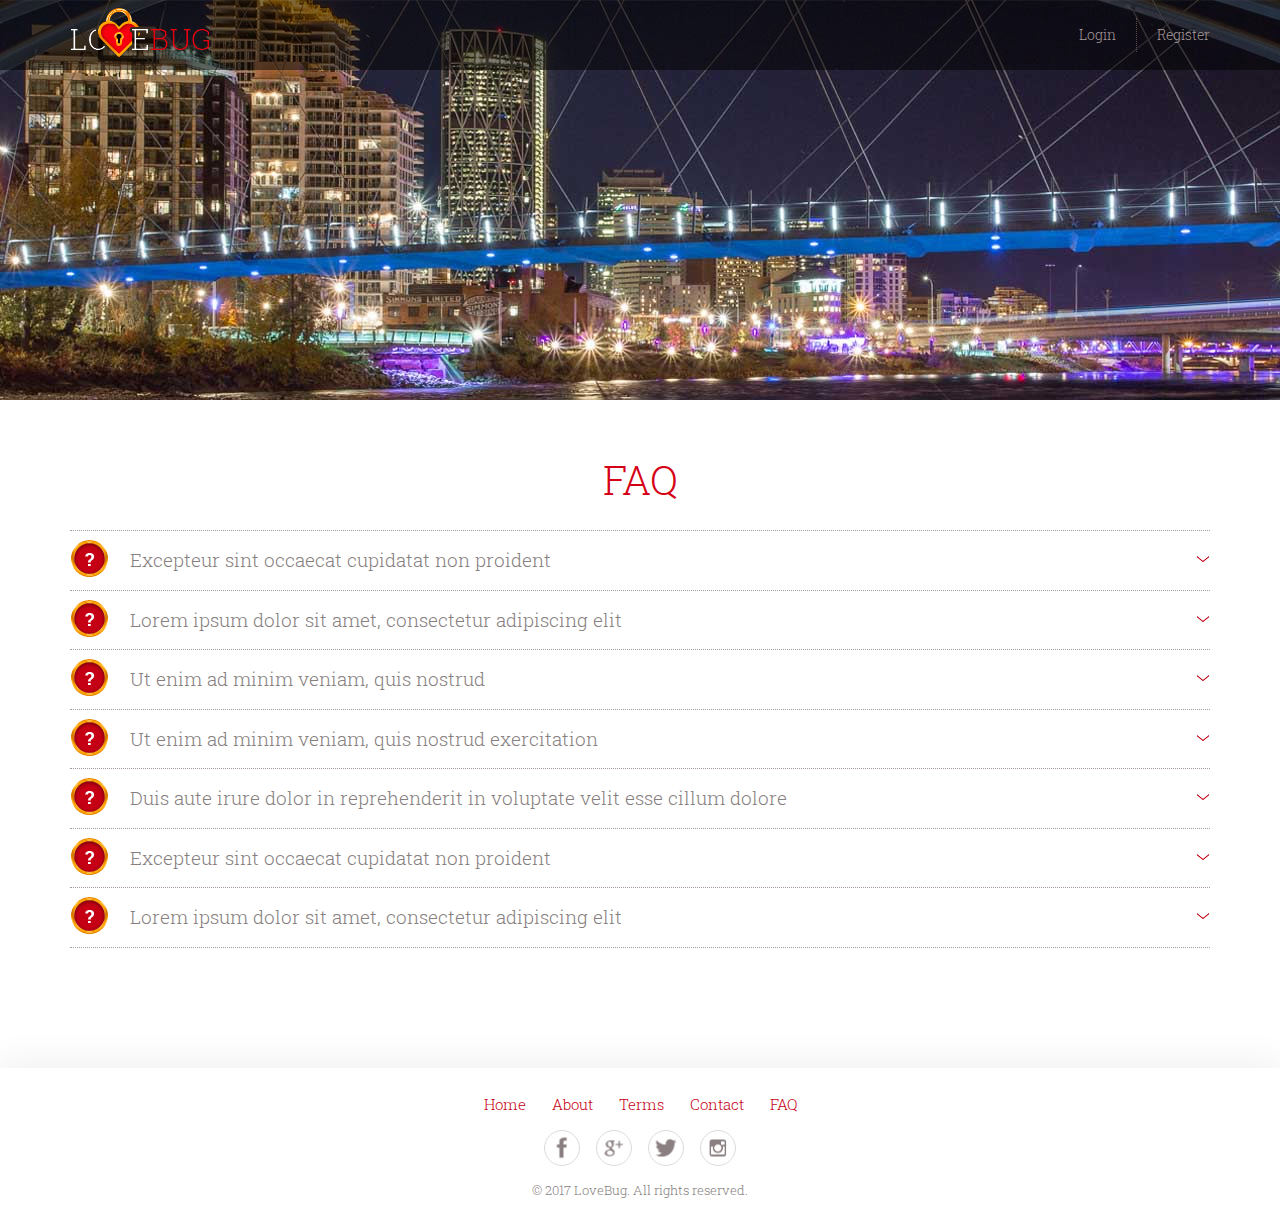
<file: faq.html>
<!DOCTYPE html>
<html lang="en">
<head>
  <meta charset="utf-8">
  <meta name="viewport" content="width=device-width, initial-scale=1">
  
  <link href="https://fonts.googleapis.com/css?family=Roboto+Slab:100,300,400,700&amp;subset=latin-ext" rel="stylesheet">

  <link rel="stylesheet" href="css/bootstrap.min.css">
  <link rel="stylesheet" href="css/jquery.mCustomScrollbar.min.css">
  <link rel="stylesheet" href="css/jquery-ui.css">
  <link rel="stylesheet" href="css/style.css">

  <title>LoveBug - FAQ</title>
</head>

<body class="inner-page">
  <header class="header">
    <div class="container">
      <div class="logo"><a href="index.html"></a></div>
      <div class="links"><!-- class "loggedin" hides links "login" and "register" and shows blocks with username, its drodown and lock -->
        <div class="inlined username">
          <a href="#" data-toggle="modal" data-target="#loginPopup">Login</a>
          <span>Hello, Username</span>
          <div class="dropdown">
            <a href="profile.html">My pforile</a>
            <a href="dashboard.html">Dashboard</a>
            <a href="#">Log Out</a>
          </div>
        </div>
        <div class="inlined">
          <a href="#" data-toggle="modal" data-target="#registerPopup">Register</a>
          <a href="#" class="your-lock"><span class="notifications">1</span></a>
        </div>
      </div>
    </div>
  </header>

  <section class="banner img-wrap"><img src="images/banner02.jpg" class="abs-c img-cover" alt=""></section>

  <section class="main">
    <div class="container">
      <h1 class="text-center bb-d">FAQ</h1>

      <div class="accordion">
        <div class="accordion-section">
          <a class="accordion-section-title" href="#accordion-1">Excepteur sint occaecat cupidatat non proident</a>
          <div id="accordion-1" class="accordion-section-content">
            <p>Lorem ipsum dolor sit amet, consectetur adipiscing elit, sed do eiusmod tempor incididunt ut labore et dolore magna aliqua. Ut enim ad minim veniam, quis nostrud exercitation ullamco laboris nisi ut aliquip ex ea commodo consequat. Duis aute irure dolor in reprehenderit in voluptate velit esse cillum dolore eu fugiat nulla pariatur. Excepteur sint occaecat cupidatat non proident, sunt in culpa qui officia deserunt mollit anim id est laborum.</p>
            <p>Ut enim ad minim veniam, quis nostrud exercitation ullamco laboris nisi ut aliquip ex ea commodo consequat. Duis aute irure dolor in reprehenderit in voluptate velit esse cillum dolore eu fugiat nulla pariatur.</p>
          </div><!--end .accordion-section-content-->
        </div><!--end .accordion-section-->
        <div class="accordion-section">
          <a class="accordion-section-title" href="#accordion-2">Lorem ipsum dolor sit amet, consectetur adipiscing elit</a>
          <div id="accordion-2" class="accordion-section-content">
            <p>Lorem ipsum dolor sit amet, consectetur adipiscing elit, sed do eiusmod tempor incididunt ut labore et dolore magna aliqua. Ut enim ad minim veniam, quis nostrud exercitation ullamco laboris nisi ut aliquip ex ea commodo consequat. Duis aute irure dolor in reprehenderit in voluptate velit esse cillum dolore eu fugiat nulla pariatur. Excepteur sint occaecat cupidatat non proident, sunt in culpa qui officia deserunt mollit anim id est laborum.</p>
            <p>Ut enim ad minim veniam, quis nostrud exercitation ullamco laboris nisi ut aliquip ex ea commodo consequat. Duis aute irure dolor in reprehenderit in voluptate velit esse cillum dolore eu fugiat nulla pariatur.</p>
          </div><!--end .accordion-section-content-->
        </div><!--end .accordion-section-->
        <div class="accordion-section">
          <a class="accordion-section-title" href="#accordion-3">Ut enim ad minim veniam, quis nostrud</a>
          <div id="accordion-3" class="accordion-section-content">
            <p>Lorem ipsum dolor sit amet, consectetur adipiscing elit, sed do eiusmod tempor incididunt ut labore et dolore magna aliqua. Ut enim ad minim veniam, quis nostrud exercitation ullamco laboris nisi ut aliquip ex ea commodo consequat. Duis aute irure dolor in reprehenderit in voluptate velit esse cillum dolore eu fugiat nulla pariatur. Excepteur sint occaecat cupidatat non proident, sunt in culpa qui officia deserunt mollit anim id est laborum.</p>
            <p>Ut enim ad minim veniam, quis nostrud exercitation ullamco laboris nisi ut aliquip ex ea commodo consequat. Duis aute irure dolor in reprehenderit in voluptate velit esse cillum dolore eu fugiat nulla pariatur.</p>
          </div><!--end .accordion-section-content-->
        </div><!--end .accordion-section-->
        <div class="accordion-section">
          <a class="accordion-section-title" href="#accordion-4">Ut enim ad minim veniam, quis nostrud exercitation</a>
          <div id="accordion-4" class="accordion-section-content">
            <p>Lorem ipsum dolor sit amet, consectetur adipiscing elit, sed do eiusmod tempor incididunt ut labore et dolore magna aliqua. Ut enim ad minim veniam, quis nostrud exercitation ullamco laboris nisi ut aliquip ex ea commodo consequat. Duis aute irure dolor in reprehenderit in voluptate velit esse cillum dolore eu fugiat nulla pariatur. Excepteur sint occaecat cupidatat non proident, sunt in culpa qui officia deserunt mollit anim id est laborum.</p>
            <p>Ut enim ad minim veniam, quis nostrud exercitation ullamco laboris nisi ut aliquip ex ea commodo consequat. Duis aute irure dolor in reprehenderit in voluptate velit esse cillum dolore eu fugiat nulla pariatur.</p>
          </div><!--end .accordion-section-content-->
        </div><!--end .accordion-section-->
        <div class="accordion-section">
          <a class="accordion-section-title" href="#accordion-5">Duis aute irure dolor in reprehenderit in voluptate velit esse cillum dolore</a>
          <div id="accordion-5" class="accordion-section-content">
            <p>Lorem ipsum dolor sit amet, consectetur adipiscing elit, sed do eiusmod tempor incididunt ut labore et dolore magna aliqua. Ut enim ad minim veniam, quis nostrud exercitation ullamco laboris nisi ut aliquip ex ea commodo consequat. Duis aute irure dolor in reprehenderit in voluptate velit esse cillum dolore eu fugiat nulla pariatur. Excepteur sint occaecat cupidatat non proident, sunt in culpa qui officia deserunt mollit anim id est laborum.</p>
            <p>Ut enim ad minim veniam, quis nostrud exercitation ullamco laboris nisi ut aliquip ex ea commodo consequat. Duis aute irure dolor in reprehenderit in voluptate velit esse cillum dolore eu fugiat nulla pariatur.</p>
          </div><!--end .accordion-section-content-->
        </div><!--end .accordion-section-->
        <div class="accordion-section">
          <a class="accordion-section-title" href="#accordion-6">Excepteur sint occaecat cupidatat non proident</a>
          <div id="accordion-6" class="accordion-section-content">
            <p>Lorem ipsum dolor sit amet, consectetur adipiscing elit, sed do eiusmod tempor incididunt ut labore et dolore magna aliqua. Ut enim ad minim veniam, quis nostrud exercitation ullamco laboris nisi ut aliquip ex ea commodo consequat. Duis aute irure dolor in reprehenderit in voluptate velit esse cillum dolore eu fugiat nulla pariatur. Excepteur sint occaecat cupidatat non proident, sunt in culpa qui officia deserunt mollit anim id est laborum.</p>
            <p>Ut enim ad minim veniam, quis nostrud exercitation ullamco laboris nisi ut aliquip ex ea commodo consequat. Duis aute irure dolor in reprehenderit in voluptate velit esse cillum dolore eu fugiat nulla pariatur.</p>
          </div><!--end .accordion-section-content-->
        </div><!--end .accordion-section-->
        <div class="accordion-section">
          <a class="accordion-section-title" href="#accordion-7">Lorem ipsum dolor sit amet, consectetur adipiscing elit</a>
          <div id="accordion-7" class="accordion-section-content">
            <p>Lorem ipsum dolor sit amet, consectetur adipiscing elit, sed do eiusmod tempor incididunt ut labore et dolore magna aliqua. Ut enim ad minim veniam, quis nostrud exercitation ullamco laboris nisi ut aliquip ex ea commodo consequat. Duis aute irure dolor in reprehenderit in voluptate velit esse cillum dolore eu fugiat nulla pariatur. Excepteur sint occaecat cupidatat non proident, sunt in culpa qui officia deserunt mollit anim id est laborum.</p>
            <p>Ut enim ad minim veniam, quis nostrud exercitation ullamco laboris nisi ut aliquip ex ea commodo consequat. Duis aute irure dolor in reprehenderit in voluptate velit esse cillum dolore eu fugiat nulla pariatur.</p>
          </div><!--end .accordion-section-content-->
        </div><!--end .accordion-section-->
      </div><!-- /.accordion-->
    </div>
  </section>

  <footer class="footer text-center">
    <div class="container">
      <nav class="nav">
        <ul>
          <li><a href="index.html">Home</a></li>
          <li><a href="about.html">About</a></li>
          <li><a href="#">Terms</a></li>
          <li><a href="contact.html">Contact</a></li>
          <li><a href="faq.html">FAQ</a></li>
        </ul>
      </nav>
      <div class="socials">
        <a class="img-wrap" href="#"><img class="abs-c img-contain" src="images/icon-fb.png" alt=""></a>
        <a class="img-wrap" href="#"><img class="abs-c img-contain" src="images/icon-gp.png" alt=""></a>
        <a class="img-wrap" href="#"><img class="abs-c img-contain" src="images/icon-tw.png" alt=""></a>
        <a class="img-wrap" href="#"><img class="abs-c img-contain" src="images/icon-ig.png" alt=""></a>
      </div>
      <div class="copy">&copy; 2017 LoveBug. All rights reserved.</div>
    </div>
  </footer>

  <script src="scripts/jquery-1.12.4.min.js"></script>
  <script src="scripts/jquery-ui.js"></script>
  <script src="scripts/bootstrap.min.js"></script>
  <script src="scripts/jquery.mCustomScrollbar.concat.min.js"></script>
  <script src="scripts/jquery.mb.YTPlayer.min.js"></script>
  <script src="scripts/script.js"></script>
</body>
</html>
</file>
<file: css/style.css>
html, body, div, span, object, iframe,
h1, h2, h3, h4, h5, h6, p, blockquote, pre,
abbr, address, cite, code, del, dfn, em, img, ins, kbd, q, samp,
small, strong, sub, sup, var, b, i, dl, dt, dd, ol, ul, li,
fieldset, form, label, legend, table, caption, tbody, tfoot, thead, tr, th, td,
article, aside, canvas, details, figcaption, figure,
footer, header, menu, nav, section, summary,
time, mark, audio, video, a, button, select, input, textarea {
  margin: 0;
  padding: 0;
  border: 0;
  outline: 0;
  font-size: 100%;
  background: transparent;
}
article, aside, details, figcaption, figure,
footer, header, menu, nav, section {display: block}
ul {
  margin: 0;
  padding: 0;
  list-style: none;
}
blockquote, q {quotes: none}
table {
  border-collapse: collapse;
  border-spacing: 0;
}
input,
textarea,
select {
  -webkit-appearance: none;
  border-radius: 0;
}
a,
.btn {
  color: inherit;
  transition: all .5s;
  -ms-transition: all .5s;
  -moz-transition: all .5s;
  -webkit-transition: all .5s;
}
a,
a:focus,
.no-touch a:hover,
a:active {
  color: inherit;
  text-decoration: none;
}
p {margin: 15px 0}

input:focus::-webkit-input-placeholder { color:transparent; }
input:focus:-moz-placeholder           { color:transparent; } 
input:focus::-moz-placeholder          { color:transparent; }
input:focus:-ms-input-placeholder      { color:transparent; }

textarea:focus::-webkit-input-placeholder { color:transparent; }
textarea:focus:-moz-placeholder           { color:transparent; }
textarea:focus::-moz-placeholder          { color:transparent; }
textarea:focus:-ms-input-placeholder      { color:transparent; }

html,
body {height: 100%}
body {
  color: #0f0001;
  background: #fdfdfd;
  position: relative;
  padding-left: 0!important;
  padding-right: 0!important;
  font: 300 16px/1.5 'Roboto Slab', sans-serif;  
}
.wrapper {
  padding-top: 70px;
  padding-bottom: 152px;
  min-height: 100%;
  position: relative;
}
*{
  margin: 0;
  padding: 0;
  font-family: 'Roboto Slab', sans-serif;
  -webkit-tap-highlight-color: rgba(0,0,0,0);
}
h1 {
  margin: 30px 0;
  color: #d50016;
  font: 300 32px/1.5 'Roboto Slab', sans-serif; 
}
h2 {
  margin: 170px 0 40px;
  color: #fff;
  text-transform: uppercase;
  font: 300 50px/1 'Roboto Slab', sans-serif; 
}
h3 {
  margin: 0 0 35px;
  color: #fff;
  text-transform: uppercase;
  font: 300 40px/1 'Roboto Slab', sans-serif; 
}
h4 {
  margin: 15px 0;
  font: 300 32px/1 'Roboto Slab', sans-serif; 
}
h5 {
  font: 300 17px/1.5 'Roboto Slab', sans-serif; 
}
small {
  font: 400 32px/1 'Roboto Slab', sans-serif; 
}

strong {font-weight: 700}

.img-wrap {
  position: relative;
  overflow: hidden;
}
.img-wrap img {
  width: auto;
  height: auto;
}
.img-cover {
  min-width: 100%;
  min-height: 100%;
}
.img-contain {
  max-width: 100%;
  max-height: 100%;
}
.inlined {
  display: inline-block;
  vertical-align: middle;
}
.d-block {display: block}
.table-block {
  display: table;
  width: 100%;
}
.table-row {display: table-row}
.table-col {
  display: table-cell;
  vertical-align: middle;
}
.optimal-width {
  width: 10px;
  white-space: nowrap;
}

.clear:after {
  content: '';
  display: block;
  clear: both;
}
.left {float: left}
.right {float: right}
.hidden {display: none}
.bb-d {border-bottom: 1px dotted #a79a9b}
.br-d {border-right: 1px dotted #a79a9b}
.m-0 {margin: 0}

.abs-c {
  position: absolute;
  top: 50%;
  left: 50%;
  transform: translate(-50%,-50%);
  -moz-transform: translate(-50%,-50%);
  -webkit-transform: translate(-50%,-50%);
}
.abs-v {
  position: absolute;
  top: 50%;
  transform: translateY(-50%);
  -moz-transform: translateY(-50%);
  -webkit-transform: translateY(-50%);
}
.abs-h {
  position: absolute;
  left: 50%;
  transform: translateX(-50%);
  -moz-transform: translateX(-50%);
  -webkit-transform: translateX(-50%);
}

.text-left {text-align: left}
.text-right {text-align: right}
.text-center {text-align: center}
.text-nowrap {white-space: nowrap}


.btn {
  display: inline-block;
  color: #fff;
  line-height: 1;
  background: #c60014;
  border: 1px solid #f29600;
  border-radius: 50px;
  white-space: nowrap;
  box-shadow: 0 0 2px 2px #d37700;
}
.btn-lg {
  font-size: 24px;
  padding: 15px 40px;
}
.btn-md {
  font-size: 19px;
  padding: 13px 30px;
}
.btn-sm {
  font-size: 17px;
  padding: 10px 20px;
}
.no-touch .btn:hover {
  color: #fff;
  background: #d37700;
}
.btn:focus {color: #fff}

.red {color: #d50016}
.grey {color: #877f80}

.section {padding: 50px 0 0}

.header {
  height: 70px;
  background: rgba(0,0,0,.5);
  position: absolute;
  top: 0;
  left: 0;
  width: 100%;
  z-index: 1;
}
.logo {
  float: left;
  width: 140px;
  height: 50px;
  margin-top: 8px;
  background: url(../images/logo.png) no-repeat 0 0;
  background-size: 100% auto;
}
.logo a {
  display: block;
  height: 100%;
}
.no-touch .logo:hover {opacity: .7}

.links {
  float: right;
  font-size: 0;
}
.links span {display: none}
.links > div {
  font-size: 14px;
  line-height: 34px;
  color: #a79a9b;
  margin-top: 18px;
}
.links a {display: block}
.no-touch .links a:hover {text-decoration: underline}
.links a:focus {outline: none}
.links > div:first-child {
  padding-right: 20px;
  margin-right: 20px;
  border-right: 1px dotted #5f4d4e;
}
.loggedin span {display: block}
.loggedin > div > a {display: none}
.loggedin .username {
  position: relative;
}
.loggedin .username {cursor: pointer}
.loggedin .username span {
  padding-right: 18px;
  position: relative;
  background: url(../images/icon-arrow-drop.png) no-repeat 100% 50%;
}
.dropdown {
  position: absolute;
  right: 0;
  top: 100%;
  background: #fff;
  width: 140px;
  border-radius: 10px;
  display: none;
}
.loggedin .username:hover .dropdown,
:not(.no-touch) .loggedin .username:active .dropdown {display: block}
.dropdown a {
  color: #a79a9b;
  display: block;
  line-height: 1;
  padding: 10px 20px;
  border-top: 1px dotted #a79a9b;
}
.dropdown a:first-child {border: 0}
.no-touch .dropdown a:hover {
  color: #d50016;
  text-decoration: none;
}
.loggedin .your-lock {
  display: block;
  width: 27px;
  height: 37px;
  position: relative;
  background: url(../images/icon-your-lock.png) no-repeat 0 0;
}
.notifications {
  position: absolute;
  top: 0;
  right: -6px;
  width: 16px;
  height: 16px;
  color: #d50016;
  font-size: 12px;
  font-weight: 700;
  line-height: 16px;
  text-align: center;
  background: #fff;
  border-radius: 50%;
}
.rule {position: relative}
.rule:nth-child(1):after,
.rule:nth-child(2):after,
.rule:nth-child(3):after {
  content: '';
  position: absolute;
  width: 82px;
  height: 14px;
}
.rule:nth-child(1):after,
.rule:nth-child(3):after {
  top: 70px;
  background: url(../images/icon-arrow-down.png) no-repeat 0 0;
}
.rule:nth-child(2):after {
  top: 10px;
  background: url(../images/icon-arrow-up.png) no-repeat 0 0;
}
.rule:nth-child(1):after {right: -60px}
.rule:nth-child(2):after {right: -35px}
.rule:nth-child(3):after {right: -30px}
.rule .img-wrap {
  width: 145px;
  height: 105px;
  margin: 0 auto 40px;
}
.banner {
  color: #fff;
  height: 860px;
  padding: 70px 0 0;
  position: relative;
  z-index: 0;
}
.banner .container {
  bottom: 0;
  position: relative;
  z-index: 1;
}
.banner h1 {
  color: #fff;
  margin: 80px 0 50px;
}
.banner > img {z-index: 0}
.mbYTP_wrapper {z-index: 1!important}

/* Bridge Block Styles */
.overlay {
  position: absolute;
  top: 0;
  left: 0;
  right: 0;
  bottom: 0;
  display: none;
  z-index: 2;
  background: rgba(198,0,20,0.9);
/*  transition: opacity .3s;
  -ms-transition: opacity .3s;
  -moz-transition: opacity .3s;
  -webkit-transition: opacity .3s;*/
}
.overlay .btn {display: none}
.bridge-block {
  color: #fff;
  width: 100%;
  display: block;
}
.no-touch .bridge-block:hover {color: #fff}
.bridge-block img {z-index: 0}
.bridge-block .capture {
  z-index: 3;
  left: 0;
  bottom: 0;
  width: 100%;
  padding: 30px 0;
  position: absolute;  
}
.bridge-block h4 {
  font-size: 32px;
  margin: 0 0 10px;
}
.bridge-block small {
  font-size: 17px;
}
.popular {
  height: 320px;
}
.more {
  height: 150px;
  margin: 0 0 15px;
}

.lock {
  width: 43px;
  height: 60px;
  z-index: 3;
  position: absolute;  
  background: url(../images/icon-locked.png) no-repeat 0 0;
}
.lock.inactive {background: url(../images/icon-unlocked.png) no-repeat 0 0}
.number {
  color: #fff;
  font-size: 15px;
  line-height: 1;
  font-weight: 700;
  bottom: 15px;
}
.inactive .number {display: none}
.bridge-block:after {
  content: '';
  position: absolute;
  width: 100%;
  bottom: 0;
  left: 0;
  z-index: 1;
  height: 120px;
  background: -moz-linear-gradient(top, rgba(0,0,0,0) 0%, rgba(0,0,0,0.7) 100%);
  background: -webkit-linear-gradient(top, rgba(0,0,0,0) 0%,rgba(0,0,0,0.7) 100%);
  background: linear-gradient(to bottom, rgba(0,0,0,0) 0%,rgba(0,0,0,0.7) 100%);
  filter: progid:DXImageTransform.Microsoft.gradient( startColorstr='#00000000', endColorstr='#70000000',GradientType=0 );
}
.favorite {
  position: absolute;
  top: 10px;
  right: 10px;
  width: 34px;
  height: 33px;
  z-index: 3;
  background: url(../images/icon-fav-inactive.png) no-repeat 0 0;
}
.bridge-block .lock.locked {background: url(../images/icon-locked.png) no-repeat 0 0}

.bridge-block:hover .overlay,
.bridge-block:hover .overlay .btn {display: block}
.no-touch .bridge-block:hover .favorite {background: url(../images/icon-fav-active.png) no-repeat 0 0}

.popular .lock {
  bottom: 25px;
  left: 20px;
}
.more .lock {
  bottom: 10px;
  left: 10px;
}
.more .favorite {
  right: 5px;
  top: 5px;
}
.no-touch .bridge-block.more:hover .lock,
.no-touch .bridge-block.more:hover .favorite {display: none}

.locations .container {
  background: url(../images/bg-map.png) no-repeat 50% 50px;
  background-size: 100% auto;
}
.location h5 {margin: 0 0 10px}
.location span {
  font-size: 13px;
  line-height: 1;
  display: block;
}
.location {
  display: none;
  margin-bottom: 40px;
}

.couple {margin: 0 0 30px}
.info {padding: 0 0 70px}
.names {margin: 0 0 10px}
.date span,
.place span {
  display: block;
  font-size: 13px
}
.couple .table-col {padding: 0 15px}
.couple .table-col:first-child {
  padding: 0 20px 0 10px;
  border-right: 1px dotted #a79a9b;
}
.couple-info {
  padding-top: 10px;
  padding-left: 200px;
}
.couple-info h5 {line-height: 1.5!important}
.photos {
  width: 170px;
  height: 100px;
  position: relative;
}
.photos div {position: absolute}
.photos:before {
  content: '';
  position: absolute;
  bottom: -6px;
  left: 63px;
  background: url(../images/icon-lock-couple.png) no-repeat 0 0;
  width: 43px;
  height: 61px;
  z-index: 2;
}
.photo-lg {
  width: 111px;
  height: 96px;
  left: 0;
  top: 0;
}
.photo-sm {
  width: 93px;
  height: 86px;
  right: 0;
  top: 10px;
}
.form-row {margin: 0 0 15px}
.form-row input,
.form-row textarea {
  width: 100%;
  color: #0f0001;
  background: #fff;
  height: 40px;
  font-size: 17px;
  line-height: 20px;
  padding: 10px 0;
  text-align: center;
  border-bottom: 1px solid #877f80;
}
.form-row input:focus,
.form-row textarea:focus {border-color: #000}
.form-row textarea {
  resize: none;
  display: block;
  text-align: left;
  height: 185px;
  border: 1px solid #dbd8d9;
  padding: 10px;
  margin: 40px 0 30px;
}
.form-row input::-webkit-input-placeholder {
  color: #877f80;
  text-align: center;
}
.form-row input::-moz-placeholder {
  color: #877f80;
  opacity: 1;
  text-align: center;
}
.form-row input:-ms-input-placeholder {
  color: #877f80;
  text-align: center;
}
.form-row input:-moz-placeholder {
  color: #877f80;
  opacity: 1;
  text-align: center;
}
.form-row textarea::-webkit-input-placeholder {
  color: #a59fa0;
  text-align: left;
}
.form-row textarea::-moz-placeholder {
  color: #a59fa0;
  opacity: 1;
  text-align: left;
}
.form-row textarea:-ms-input-placeholder {
  color: #a59fa0;
  text-align: left;
}
.form-row textarea:-moz-placeholder {
  color: #a59fa0;
  opacity: 1;
  text-align: left;
}
.form-row .btn {float: right}

.radio {display: inline-block}
.radio label {font-size: 17px}
.radio [type="radio"]:not(:checked),
.radio [type="radio"]:checked,
.radio [type="checkbox"]:not(:checked),
.radio [type="checkbox"]:checked {
  position: absolute;
  left: -9999px;
}
.radio [type="radio"]:not(:checked) + label,
.radio [type="radio"]:checked + label,
.radio [type="checkbox"]:not(:checked) + label,
.radio [type="checkbox"]:checked + label {
  position: relative;
  padding-left: 35px;
  cursor: pointer;
}
.radio [type="radio"]:not(:checked) + label:before,
.radio [type="radio"]:checked + label:before,
.radio [type="checkbox"]:not(:checked) + label:before,
.radio [type="checkbox"]:checked + label:before,
.radio [type="radio"]:not(:checked) + label:after,
.radio [type="radio"]:checked + label:after,
.radio [type="checkbox"]:not(:checked) + label:after,
.radio [type="checkbox"]:checked + label:after {
  content: '';
  position: absolute;
  left: 0;
  bottom: 0;
  width: 23px;
  height: 23px;  
}
.radio [type="radio"]:not(:checked) + label:after,
.radio [type="checkbox"]:not(:checked) + label:after {
  background: url(../images/icon-unchecked.png) no-repeat 0 0;
}
.radio [type="radio"]:checked + label:after,
.radio [type="checkbox"]:checked + label:after {
  background: url(../images/icon-checked.png) no-repeat 0 0;
}
.steps {
  background: url(../images/bg-bridge.jpg) no-repeat 50% 50% fixed;
  background-size: cover;  
}
.step-header {
  color: #fff;
  margin: 85px 0 40px;
}
.step-title {
  font-size: 23px;
  margin: 0 20px 0 5px;
}
.step-number {
  width: 39px;
  height: 39px;
  margin: 0 5px;
  font-size: 19px;
  line-height: 35px;
  border-radius: 50%;
  background: transparent;
  border: 1px solid rgba(255,255,255,0.4);
}
.step-number.active {
  margin-right: 0;
  color: #c60014;
  background: #fff;
  border: 2px solid #ffa507;
}
.step-body {
  width: 830px;
  background: #fff;
  border-radius: 25px;
  padding: 30px;
  margin: 0 auto 30px;
}
.step-body h3 {
  color: #0f0001;
  font-size: 23px;
  text-transform: none;
}
.step-footer {padding: 40px 0 100px}
.step-footer .btn {
  width: 160px;
  margin: 0 10px;
}
.item .img-wrap {
  width: 166px;
  height: 206px;
  margin: 0 auto;
}
.carousel-control {
  width: 20px;
  background-image: none;
}
.no-touch .carousel-control:hover {opacity: 1}
.carousel-control.left {background: #fff url(../images/icon-prev.png) no-repeat 0 40%}
.carousel-control.right {background: #fff url(../images/icon-next.png) no-repeat 100% 40%}

.uploaded {
  width: 270px;
  height: 270px;
  margin: -15px auto 0;
  border: 1px solid #dbd8d9;
}
.uploaded img.has-img {z-index: 1}
.btn-remove {
  position: absolute;
  top: 5px;
  right: 5px;
  width: 38px;
  height: 38px;
  text-indent: 100%;
  white-space: nowrap;
  overflow: hidden;
  background: url(../images/icon-remove.png) no-repeat 0 0;
}
.btn-upload {
  display: block;
  position: relative;
  overflow: hidden;
  height: 100%;
  z-index: 0;
}
.btn-upload .icon-upload {
  display: block;
  width: 104px;
  height: 84px;
  margin: 0 auto 15px;
  background: url(../images/icon-upload.png) no-repeat 0 0;
}
.btn-upload span {
  color: #877f80;
  font-size: 15px;
}
.btn-upload input[type=file] {
  position: absolute;
  left: 0;
  top: 0;
  width: 100%;
  height: 100%;
  transform: scale(20);
  letter-spacing: 10em;
  -ms-transform: scale(20);
  opacity: 0;
  cursor: pointer
}
.radio-tab {margin-bottom: 15px}
.radio-tab span,
.summary-box span {font-size: 23px}
.radio-tab small,
.summary-box small {
  font-weight: 300;
  font-size: 15px;
  color: #877f80;
}
.radio-tab .radio {margin-bottom: 5px}
.radio-add {padding-left: 35px}
.radio-tab span.xs,
.summary-box span.xs {
  font-size: 13px;
  margin-bottom: 10px;
}
.steps .tab-content {padding-left: 30px}

.steps .footer {
  position: absolute;
  left: 0;
  width: 100%;
  bottom: 0;
}
.steps .form-row textarea {
  margin: 15px 0 0;
  height: 300px;
}
.steps .form-row.sm textarea {
  height: 165px;
  margin-top: 30px;
}
.steps .tab-pane h3 {padding-top: 15px}
.steps .tab-pane .col-sm-6 {padding-left: 30px}
.steps .tab-pane .col-sm-6:first-child {
  padding-left: 15px;
  padding-right: 30px;
}
.steps .form-row input, 
.steps .form-row textarea {font-size: 15px}
.equal-h {height: 320px;}
.equal-th {height: 348px}

.summary-box {
  font-size: 15px;
  color: #0f0001;
  margin: 0 0 20px
}
.summary-box span.xs {
  color: #877f80;
  margin-bottom: 0;
}
.summary-box small {
  color: #0f0001;
  font-size: 17px;
}

.card-block {
  width: 355px;
  height: 217px;
  margin: 0 auto 20px;
  background: url(../images/bg-card.png) no-repeat 50% 50%;
  padding: 30px;
  border: 5px solid #fff;
  background-size: cover;  
  border-radius: 14px;
  box-shadow: 0 0 5px 1px rgba(0,0,0,0.1);
  -ms-box-shadow: 0 0 5px 1px rgba(0,0,0,0.1);
  -moz-box-shadow: 0 0 5px 1px rgba(0,0,0,0.1);
  -webkit-box-shadow: 0 0 5px 1px rgba(0,0,0,0.1);
}
.card-block input {background: transparent!important}
.card-block .row {margin-left: -7px; margin-right: -7px;}
.card-block .row > div {padding: 0 7px}
.card .btn {width: 200px}

#step-1 .radio {margin: 20px 0 0}
#step-1 .radio label {font-size: 15px}
#step-1 .radio label span {font-size: 23px}
#step-2 .radio,
#step-3 .radio {margin: 0 15px}
#step-2 .col-sm-6 {padding-left: 30px}
#step-2 .col-sm-6.br-d {
  padding-left: 15px;
  padding-right: 30px;
}
.thank-block {
  color: #fff;
  padding: 40px 30px;
  width: 630px;
  margin: 190px auto;
  background: rgba(0,0,0,0.7);
  border-radius: 14px;
}
.thank-block h2 {margin: 0}
.thank-block .btn {
  width: 160px;
  margin: 30px 0 0;
}

.footer {
  height: 152px;
  background: #fff;
  padding: 25px 0 20px;
  -webkit-box-shadow: 0 -5px 35px 2px rgba(0,0,0,0.06);
     -moz-box-shadow: 0 -5px 35px 2px rgba(0,0,0,0.06);
          box-shadow: 0 -5px 35px 2px rgba(0,0,0,0.06);
}
.nav {margin-bottom: 15px}
.nav ul {font-size: 0}
.nav li {
  display: inline-block;
  color: #c60014;
  font-size: 15px;
  margin: 0 13px;
}
.no-touch .nav a:hover {text-decoration: underline}

.socials {
  font-size: 0;
  height: 36px;
  margin: 0 0 15px;
}
.socials a {
  font-size: 14px;
  display: inline-block;
  width: 36px;
  height: 36px;
  margin: 0 8px;
  border: 1px solid #dbdbdb;
  border-radius: 50%;
}
.no-touch .socials a:hover {background: #eee}
.copy {
  font-size: 13px;
  color: #877f80;
}

.modal {padding-right: 0!important}
.modal-sm {width: 430px}
.modal-lg {width: 830px}
.modal-content {
  overflow: hidden;
  border: 0;
  border-radius: 25px;
}
.modal-header {
  color: #fff;
  padding: 25px 30px;
  background: #c60014;
  position: relative;
}
.modal-header .close {
  right: 30px;
  margin: 0;
  font-size: 40px;
  display: block;
  line-height: 1;
  color: #ffa507;
}
.no-touch .modal-header .close:hover {color: #fff}
.modal-title {
  font-size: 23px;
}
.modal-body {padding: 30px}
.modal .btn {
  margin: 15px 0 20px;
  width: 160px;
}
.modal textarea { font-size: 15px; }
#termsPopup .btn {margin: 30px 0 0}
.modal small {
  display: block;
  margin: 15px 0 0;
  font-size: 13px;
  line-height: 24px;
}
.modal small a {
  color: #d50016;
}
.modal .socials {
  height: 55px;
  margin: 15px 0;
}
.modal .socials a {
  width: 55px;
  height: 55px;
}
.custom-scroll {height: 330px}
.mCSB_outside+.mCS-minimal-dark.mCSB_scrollTools_vertical,
.mCSB_outside+.mCS-minimal.mCSB_scrollTools_vertical {right: -16px}

/* --- INNER PAGES --- */
.inner-page { background-color: #fff; }
.inner-page .banner {
  height: 400px;
}
.inner-page .main { padding: 60px 0 120px; }

.inner-page h1 {
  font: 300 40px/1 'Roboto Slab', sans-serif;
  padding: 0 0 30px;
  margin: 0;
}
.inner-page h4 {
  margin: 40px 0 30px;
  font: 300 24px/1 'Roboto Slab', sans-serif;
}
.inner-page h5 {
  font: 300 17px/1 'Roboto Slab', sans-serif;
}
/* ----- Accordion ----- */
/* Accordion: title */
.accordion-section-title {
  display: inline-block;
  width: 100%;
  font-size: 19px;
  color: #877f80;
  border-bottom: 1px dotted #a79a9b;
  padding: 15px 60px;
  position: relative;
  -webkit-transition: all linear 0.15s;
          transition: all linear 0.15s;
}
.accordion-section-title:before {
  content: '';
  width: 39px;
  height: 38px;
  background: url('../images/icon-question.png') no-repeat;
  position: absolute;
  top: 9px;
  left: 0;
}
.accordion-section-title:after {
  content: '';
  width: 14px;
  height: 8px;
  background: url('../images/icon-arrows.png') no-repeat;
  background-position: 0 0;
  position: absolute;
  top: 24px;
  right: 0;
}
.accordion-section-title.active,
.no-touch .accordion-section-title:hover {
  color: #d50016;
}
.accordion-section-title.active {border-color: transparent}
.active.accordion-section-title:after {background-position: 0 -7px}
.accordion-section-content {
  display: none;
  border-bottom: 1px dotted #a79a9b;
  padding: 0 60px;
}

.contact-page .form {margin-top: 50px}
.contact-page input {border-bottom: 1px solid #a79a9b}
.contact-page input[type=submit] {width: 160px}

.inner-page.dashboard .main {
  padding: 0 0 60px;
  margin-top: -61px;
  position: relative;
}
.tabs__content {display: none}
.tabs__content.active {display: block}
.tabs__caption {text-align: center}
.tabs__caption li {
  display: inline-block;
  min-width: 370px;
  font-size: 21px;
  color: #fff;
  background-color: #1a1322;
  border-radius: 20px 20px 0 0;
  padding: 15px 20px;
  cursor: pointer;
  -webkit-transition: all linear 0.15s;
          transition: all linear 0.15s;  
}
.tabs__caption li.active {
  color: #c60014;
  background-color: #fff;
}
.dashboard .lock-item {
  border-bottom: 1px dotted #a79a9b;
  padding: 60px 0 45px;
}
.dashboard .lock-item:last-of-type { border-bottom: none; }
.dashboard .names { margin: 0 0 20px; }

.dashboard .message-block { padding-top: 10px; }
.dashboard .message-block p {
  font-size: 13px;
  color: #877f80;
  margin: 10px 0;
}
.dashboard .message-block input[type="submit"] { margin: 10px 0; }
.dashboard .message-block .response {
  padding: 5px 0 5px 40px;
  position: relative;
}
.dashboard .message-block .response:before {
  content: '';
  width: 22px;
  height: 21px;
  background: url('../images/icon-response.png') no-repeat;
  position: absolute;
  top: 0;
  left: 0;
}

.tab-pane {display: none}
.tab-pane.active {display: block}

input.datepicker {
  text-align: left;
  background: url(../images/icon-clock.png) no-repeat 100% 50%;
}

.inner-page .modal h4 { margin: 0; }
.inner-page.dashboard .modal textarea {
  height: 300px;
  margin: 0;
}
.dashboard .modal .btn { margin: 15px 15px 0; }
.profile .form { padding-top: 20px; }
.profile .form .radio label { line-height: 40px; }
.profile .form #gender-f + label { padding-right: 25px; }
.profile .form input[type="date"] {
  text-align: left;
  padding-left: 0;
}
.profile .form .row:last-of-type { margin-top: 20px }
.profile .form .btn {
  min-width: 160px;
  margin-top: 20px;
}

/*vlidation*/
.error-block {
  padding: 5px;
  font-size: 12px;
  font-weight: 500;
}
.error-block.checkbox-error {
  margin-top: 5px;
}
.has-error {
  color: #a94442;
}
.has-error .error-block {
  background: #f2dede;
}
.has-error input {
  color: #a94442;
  font-weight: 500;
}
.place-errors {
  margin-bottom: 5px;
  color: #a94442;
  background: #f2dede;
  padding: 5px;
  font-size: 14px;
  font-weight: 500;
  -webkit-border-radius: 5px;
  -moz-border-radius: 5px;
  border-radius: 5px;
}
.place-errors:before {
  content: '!';
  font: bold 20px/26px Tahoma, Arial, sans-serif;
  width: 26px;
  height: 25px;
  display: block;
  background: #a94442;
  color: #fff;
  border-radius: 50%;
  -moz-border-radius: 50%;
  -webkit-border-radius: 50%;
  margin: 0 auto 5px;
}

.has-error input::-webkit-input-placeholder {color: #a94442}
.has-error input:-moz-placeholder           {color: #a94442}
.has-error input::-moz-placeholder          {color: #a94442}
.has-error input:-ms-input-placeholder      {color: #a94442}

/*modal.loading*/
.modal.loading .modal-dialog:before {
  content: '';
  position: absolute;
  top: 0;
  left: 0;
  right: 0;
  bottom: 0;
  background: rgba(255,255,255, .5);
  z-index: 10;
  -webkit-border-radius: 25px;
  -moz-border-radius: 25px;
  border-radius: 25px;
}
.modal.loading .modal-dialog:after {
  content: '';
  position: absolute;
  top: 50%;
  left: 50%;
  width: 60px;
  height: 60px;
  margin: -30px 0 0 -30px;
  background: #fff url("../Images/ajax-loader.gif") 50% 50% no-repeat;
  border-radius: 7px;
  z-index: 11;
}
.modal .modal-dialog:before,
.modal .modal-dialog:after {
  pointer-events: none;
  opacity: 0;
  -webkit-transition: opacity .33s;
  -moz-transition: opacity .33s;
  -ms-transition: opacity .33s;
  -o-transition: opacity .33s;
  transition: opacity .33s;
}
.modal.loading .modal-dialog:before,
.modal.loading .modal-dialog:after {
  opacity: 1;
  pointer-events: auto;
}

@media (max-width: 1199px) {
  .couple .table-col,
  .couple .table-col:first-child {padding: 0 10px}
}

@media (max-width: 991px) {
  .rule:nth-child(1):after {right: -55px}
  .rule:nth-child(3):after {right: -40px}
  h2 {margin-top: 120px}
  .info h1 {text-align: center}
  .couple-info {padding-left: 250px}
  .more {height: 200px}
  .modal-lg {width: 430px}
  .tabs__caption li {min-width: 49%}
  .step-body {width: 100%}
  #step-2 .radio,
  #step-3 .radio {margin: 0 5px}
  .card-block {
    width: 100%;
    padding: 10px;
  }
}

@media (max-width: 767px) {
  .popular {margin: 0 0 40px}
  .more {height: 270px}
  .couple-info {padding-left: 200px}
  .rule .img-wrap {
    width: 90px;
    height: 70px;
  }
  h1,
  .inner-page h1 {font-size: 24px}
  .inner-page h4 {font-size: 22px}
  h2 {
    font-size: 38px;
    margin: 50px 0 20px;
  }
  h3 {font-size: 24px}
  .banner {height: 650px}
  .banner h1 {margin: 50px 0 30px}
  .rule span {font-size: 14px}
  .section {padding: 15px 0 0}
  .mbYTP_wrapper {display: none!important}
  .inner-page .main.dashboard {margin-top: -54px}
  .tabs__caption li {font-size: 16px}
  .section.info {padding: 0 0 60px}
  .couple:last-of-type {margin: 0}
  .photos {
    float: none;
    margin: 0 auto 10px;
  }
  .couple-info {padding-left: 0}
  .inner-page.dashboard .main {margin-top: -54px}
  .dashboard .lock-item {padding: 30px 0}
  .dashboard .names {margin: 0 0 5px}
  .dashboard .message-block {padding-top: 15px}
  .popular .lock {
    bottom: 10px;
    left: 10px;
  }
  .bridge-block .capture {padding: 10px 0 50px}
  .modal-dialog {margin: 10px auto 0}
  .br-d {border: 0}
  .step-body {padding: 15px}
  .step-body h3 {
    font-size: 20px;
    margin: 40px 0 10px;
  }
  #step-1 .radio {margin-top: 5px}
  .step-number {margin: 0 2px}
  .step-title {
    font-size: 20px;
    margin: 0 5px;
  }
  .thank-block {width: 100%}
  .equal-h, .equal-th {height: auto}
  .uploaded {margin-top: 15px}
  .steps .tab-content,
  .steps .tab-pane .col-sm-6 {padding-left: 15px}  
}

@media (max-width: 479px) {
  .modal-sm,
  .modal-lg {width: 90%}
  .modal-header,
  .modal-body {padding: 15px}
  .modal-header .close {right: 15px}
  .inner-page .banner {height: 200px}
  .inner-page .main {padding: 60px 0}
  .inner-page h4 {margin: 15px 0}
  .logo {
    width: 100px;
    height: 35px;
    margin-top: 15px;
  }
  .inner-page.dashboard .main {margin-top: 0}
  .tabs__caption li {
    width: 100%;
    border-radius: 10px;
    border: 1px dotted #a79a9b;
    margin: 5px 0 0;
  }
  .tabs__caption li:not(.active) {background-color: #c5c5c5}
  .nav li {
    font-size:  12px;
    margin: 0 10px;
  }
  .footer {padding: 20px 0}
  .bridge-block h4 {font-size: 22px}
  .bridge-block .small {font-size: 15px}
  h2 {font-size: 28px}
  .rule {padding: 0}
  .rule:nth-child(1):after,
  .rule:nth-child(2):after,
  .rule:nth-child(3):after {display: none}
  .rule .img-wrap {
    width: 50px;
    height: 45px;
    margin: 0 auto 15px;
  }
  .rule span {
    font-size: 12px;
    line-height: 18px;
    display: block;
  }
  .banner {height: 550px}
  .btn-lg {
    font-size: 20px;
    padding: 10px 30px;
  }
  .links > div:first-child {
    margin-right: 10px;
    padding-right: 10px;
  }
  .inner-page h4 {font-size: 19px}
  .inner-page .main {padding-top: 30px}
  .accordion-section-title {
    font-size: 18px;
    padding: 15px 25px 15px 35px;
  }
  .accordion-section-content {padding: 0}
  .accordion-section-title:before {
    width: 25px;
    height: 25px;
    background-size: 100% auto;
    top: 16px;
  }
  .modal-title {font-size: 20px}
  .custom-scroll,
  .inner-page.dashboard .modal textarea {height: 200px}
  .step-number {
    width: 20px;
    height: 20px;
    margin: 0 1px;
    font-size: 12px;
    line-height: 16px;
  }
  .step-title {
    font-size: 14px;
    margin: 0 10px 0 5px;
  }
  .card-block {height: 250px}
  .card-block .col-xs-3 {width: 50%}
  .card-block .col-xs-6 {width: 100%}
  .step-footer {padding-top: 15px}
  .step-footer .btn {margin: 10px}
  .thank-block {padding: 15px}
}
</file>
